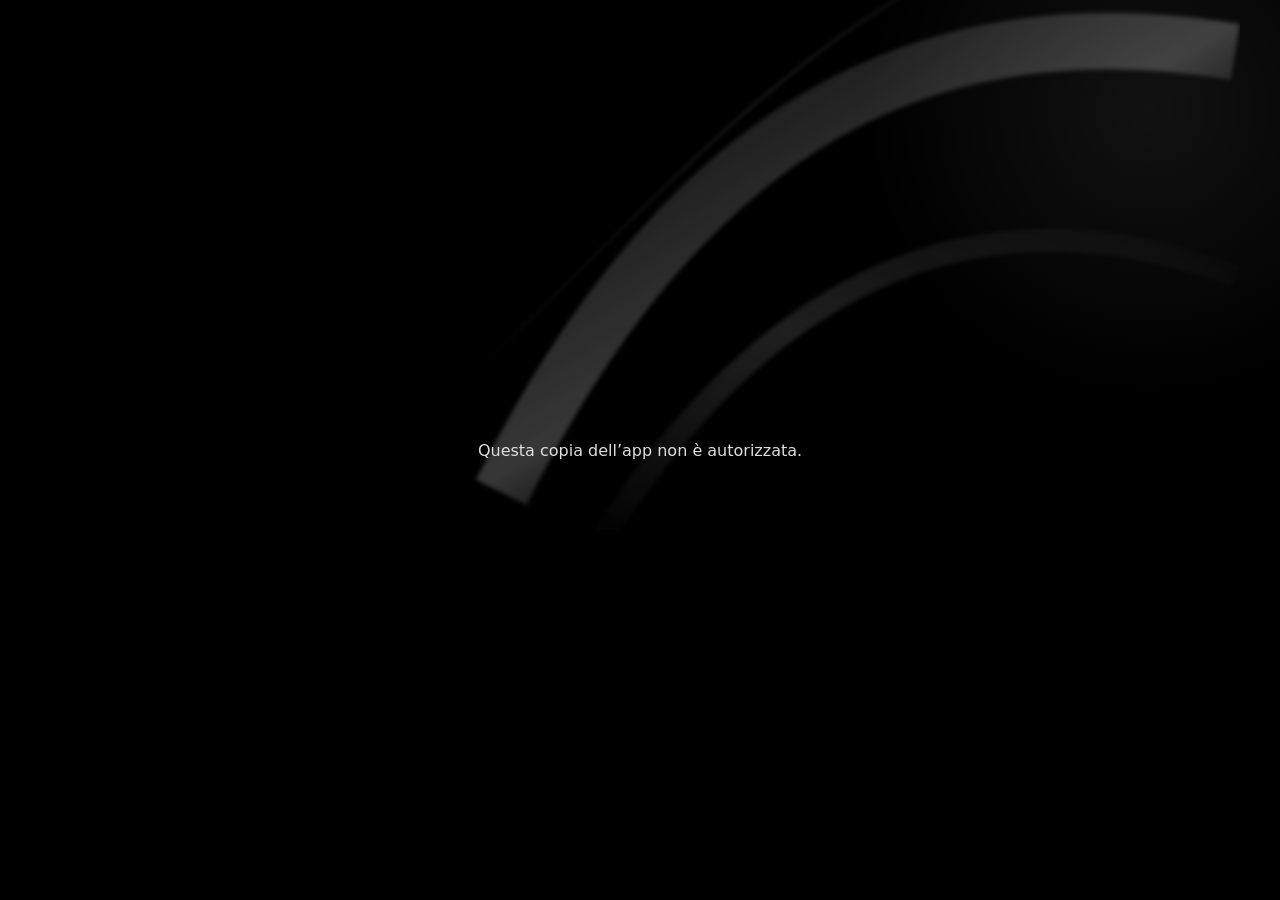
<file: index.html>
<!doctype html>
<html lang="it"><head><meta charset="UTF-8" />
<meta name="viewport" content="width=device-width, initial-scale=1.0, viewport-fit=cover" />
<meta name="theme-color" content="#000000" /><link rel="manifest" href="./manifest.webmanifest?v=gaetano-gabriele-v27" />
<meta name="apple-mobile-web-app-title" content="G. Gabriele" /><link rel="icon" type="image/png" href="./favicon.png" /><link rel="apple-touch-icon" sizes="180x180" href="./icon-180.png" />
<meta name="apple-mobile-web-app-capable" content="yes" /><meta name="apple-mobile-web-app-status-bar-style" content="black" />
<title>Gaetano Gabriele</title>  <script type="module" crossorigin src="/assets/main-uRLobS8E.js"></script>
  <link rel="modulepreload" crossorigin href="/assets/brand-DjK00HDU.js">
  <link rel="modulepreload" crossorigin href="/assets/librerie-B4zQ2TGJ.js">
  <link rel="modulepreload" crossorigin href="/assets/preventivo-Btgt7FPx.js">
  <link rel="modulepreload" crossorigin href="/assets/videoGalleria-C6GKEmdx.js">
  <link rel="stylesheet" crossorigin href="/assets/brand-s4m64xDM.css">
  <link rel="stylesheet" crossorigin href="/assets/preventivo-Ce52_gE0.css">
  <link rel="stylesheet" crossorigin href="/assets/main-6wbNGmea.css">
</head>
<body><div id="root"></div></body></html>
</file>
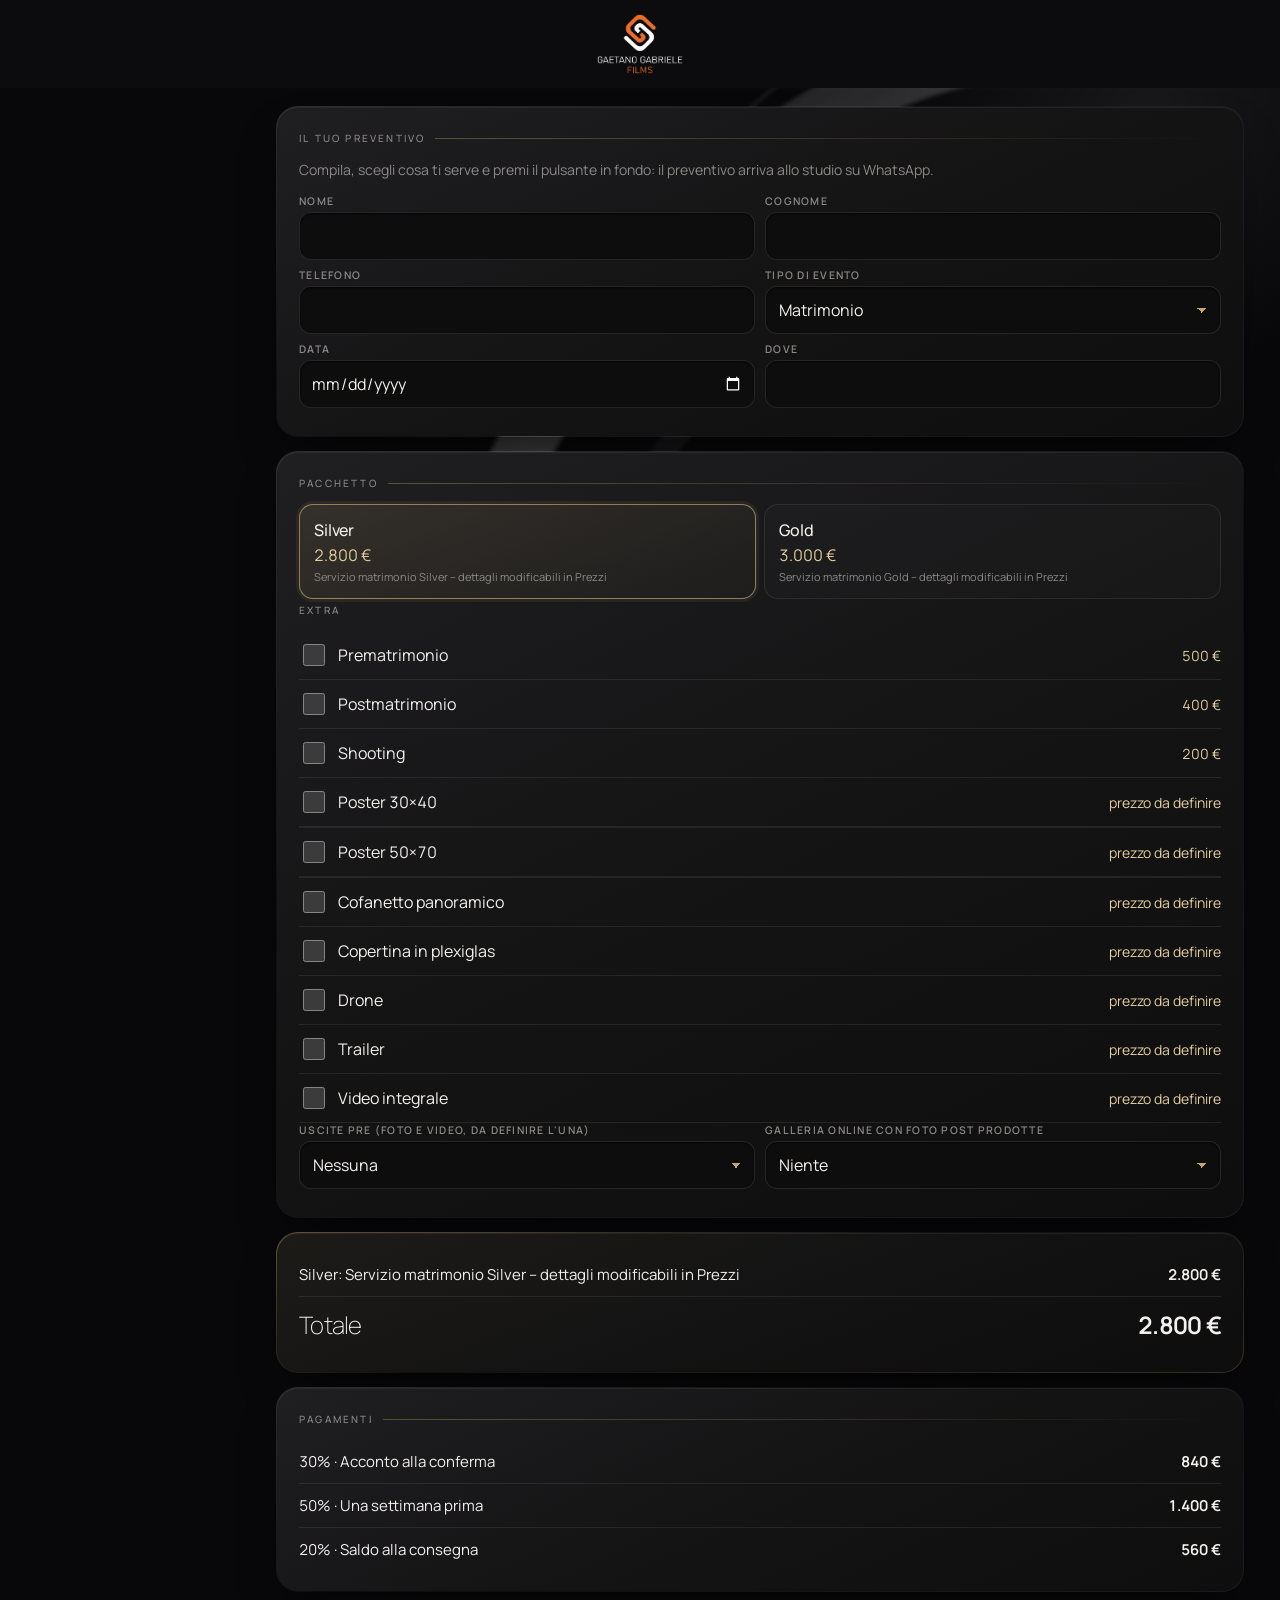
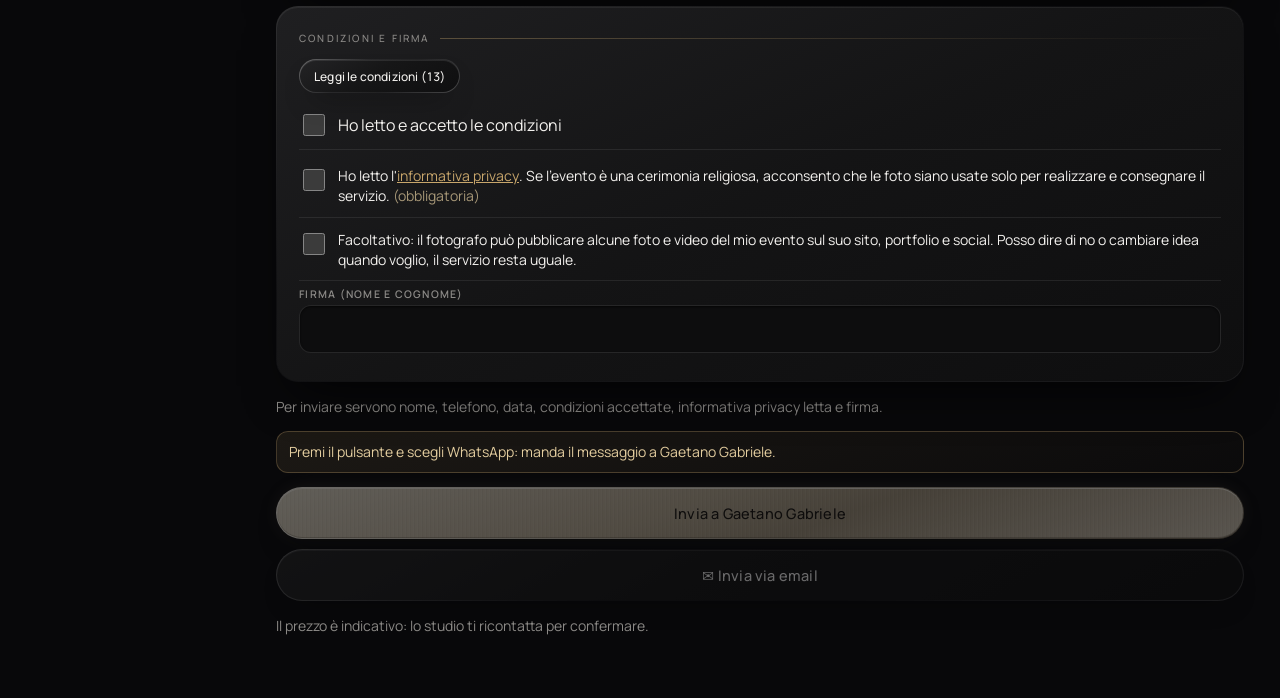
<file: cliente.html>
<!doctype html>
<html lang="it"><head><meta charset="UTF-8" /><script>/* indirizzo-nuovo: i link vecchi github.io dei clienti aprono la stessa pagina sul nuovo indirizzo */if(/\.github\.io$/i.test(location.hostname))location.replace('https://gaetanogabrielefilms.frameforyou.it/'+location.pathname.split('/').slice(2).join('/')+location.search+location.hash);</script>
<meta name="viewport" content="width=device-width, initial-scale=1.0, viewport-fit=cover" />
<meta name="theme-color" content="#000000" /><meta name="robots" content="noindex" />
<meta name="apple-mobile-web-app-title" content="G. Gabriele" /><link rel="icon" type="image/png" href="./favicon.png" /><link rel="apple-touch-icon" sizes="180x180" href="./icon-180.png" />
<title>Preventivo · Gaetano Gabriele</title>  <script type="module" crossorigin src="/assets/cliente-C4s1BpHU.js"></script>
  <link rel="modulepreload" crossorigin href="/assets/brand-DjK00HDU.js">
  <link rel="modulepreload" crossorigin href="/assets/librerie-B4zQ2TGJ.js">
  <link rel="modulepreload" crossorigin href="/assets/preventivo-Btgt7FPx.js">
  <link rel="stylesheet" crossorigin href="/assets/brand-s4m64xDM.css">
  <link rel="stylesheet" crossorigin href="/assets/preventivo-Ce52_gE0.css">
</head>
<body><div id="root"></div></body></html>
</file>
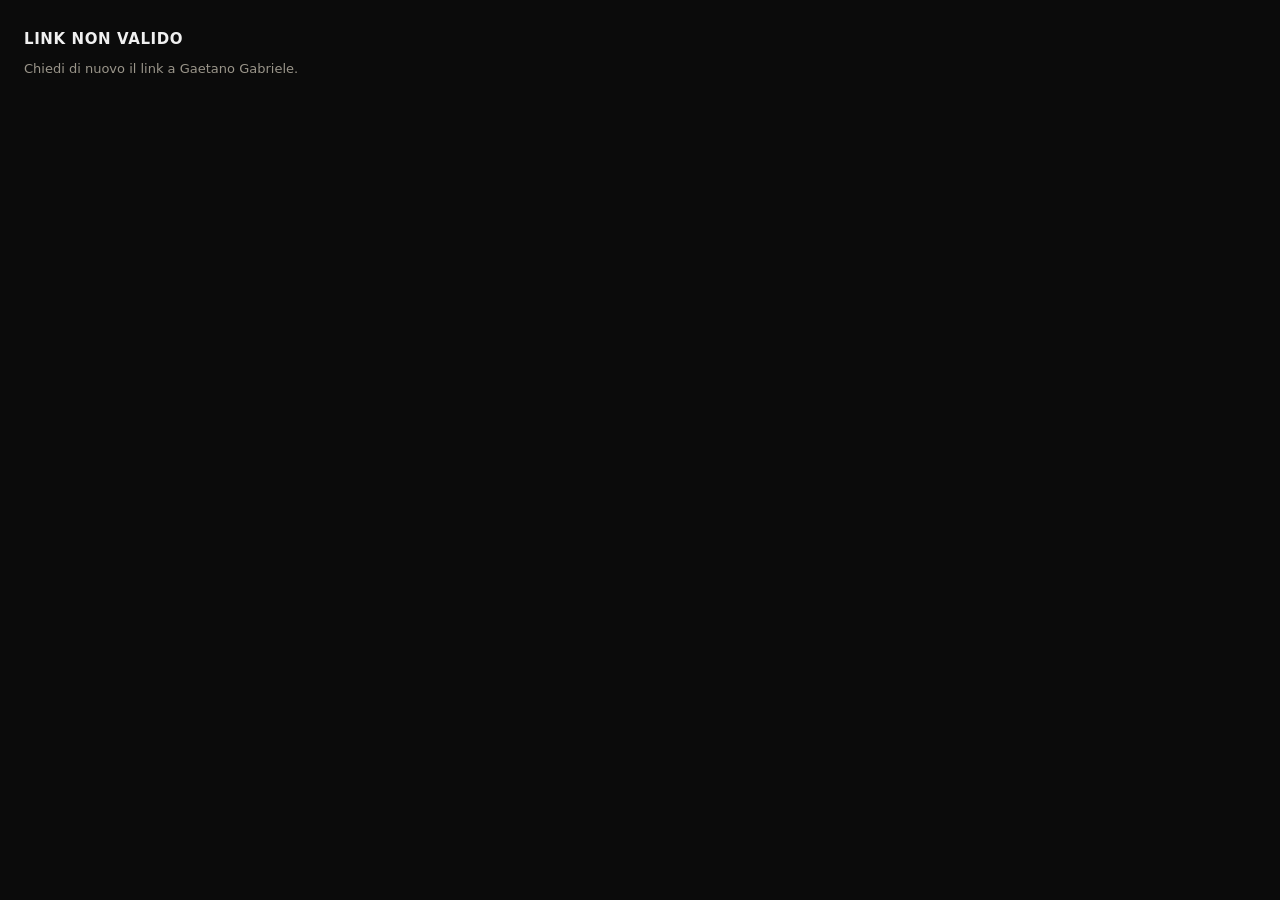
<file: video.html>
<!doctype html>
<html lang="it"><head><meta charset="UTF-8" /><script>/* indirizzo-nuovo: i link vecchi github.io dei clienti aprono la stessa pagina sul nuovo indirizzo */if(/\.github\.io$/i.test(location.hostname))location.replace('https://gaetanogabrielefilms.frameforyou.it/'+location.pathname.split('/').slice(2).join('/')+location.search+location.hash);</script>
<meta name="viewport" content="width=device-width, initial-scale=1.0, viewport-fit=cover" />
<meta name="theme-color" content="#000000" /><meta name="robots" content="noindex" />
<meta name="apple-mobile-web-app-title" content="Video" /><link rel="icon" type="image/png" href="./favicon.png" /><link rel="apple-touch-icon" sizes="180x180" href="./icon-180.png" />
<title>Video · Gaetano Gabriele</title>  <script type="module" crossorigin src="/assets/video-D5Uy8I11.js"></script>
  <link rel="modulepreload" crossorigin href="/assets/brand-DjK00HDU.js">
  <link rel="modulepreload" crossorigin href="/assets/librerie-B4zQ2TGJ.js">
  <link rel="modulepreload" crossorigin href="/assets/videoGalleria-C6GKEmdx.js">
  <link rel="stylesheet" crossorigin href="/assets/brand-s4m64xDM.css">
</head>
<body><div id="root"></div></body></html>
</file>
<file: assets/brand-s4m64xDM.css>
:root{--bg:#0b0b0b;--card:#161616;--line:#2a2a2a;--red:#5a5a5a;--gold:#f0f0f0;--tx:#f2efe6;--mut:#9a958a;font-family:system-ui,-apple-system,Segoe UI,Roboto,sans-serif;color:var(--tx);background:var(--bg)}*{box-sizing:border-box}body{margin:0;background:var(--bg)}.top{background:#000}.app{max-width:720px;margin:0 auto;min-height:100vh;padding-bottom:84px}.top{position:sticky;top:0;z-index:5;background:#000;border-bottom:2px solid var(--gold);padding:12px 16px}.logo{color:var(--gold);font-size:20px;letter-spacing:.5px}.logo span{color:var(--red);font-weight:700}main{padding:12px}.card{background:var(--card);border:1px solid var(--line);border-radius:14px;padding:14px;margin-bottom:12px}h3{color:var(--gold);font-size:15px;margin:6px 0 10px;text-transform:uppercase;letter-spacing:.6px}.row{display:flex;gap:8px;align-items:center;margin-bottom:12px;flex-wrap:wrap}.row input{flex:1;min-width:110px}input,select,textarea{width:100%;background:#0e0e0e;color:var(--tx);border:1px solid var(--line);border-radius:10px;padding:11px;font-size:16px}input:focus,select:focus,textarea:focus{outline:none;border-color:var(--gold)}textarea{min-height:60px;resize:vertical}.campo{display:flex;flex-direction:column;gap:4px;margin-bottom:8px}.campo span{font-size:12px;color:var(--mut)}.grid2{display:grid;grid-template-columns:1fr 1fr;gap:0 10px}.grid3{display:grid;grid-template-columns:1fr 1fr 1fr;gap:0 8px}.coppia-ora{grid-column:1/-1;display:grid;grid-template-columns:1.4fr .8fr;gap:0 10px}.grid2 .campo:last-child:nth-child(odd){grid-column:1/-1}.btn{display:inline-flex;align-items:center;justify-content:center;gap:6px;background:#222;color:var(--tx);border:1px solid #3a3a3a;border-radius:10px;padding:11px 14px;font-size:15px;cursor:pointer;text-decoration:none;font-weight:600}.btn.sm{padding:7px 10px;font-size:13px}.btn.red{background:var(--red);border-color:var(--red);color:#fff}.btn.gold{background:var(--gold);border-color:var(--gold);color:#111}.btn.wa{background:#0f3d24;border-color:#1f7a47}.btn.danger{background:transparent;color:#ff6b6b;border-color:#5a1a1a}.btn.big{width:100%;padding:16px;font-size:18px}.btn:disabled{opacity:.4}.acts{display:flex;gap:8px;flex-wrap:wrap;margin:10px 0}.acts.sticky{position:sticky;bottom:76px;background:var(--bg);padding:8px 0}.ev .evhead{display:flex;justify-content:space-between;gap:10px;cursor:pointer}.ev small{display:block;color:var(--mut);font-size:12px;margin-top:3px;text-transform:capitalize}.right{text-align:right;display:flex;flex-direction:column;align-items:flex-end;gap:4px}.gold{color:var(--gold)}.red{color:#ff4d5e}.badge{font-size:11px;font-weight:700;padding:3px 8px;border-radius:20px;text-transform:uppercase;letter-spacing:.5px}.badge.p{border:1px solid var(--gold);color:var(--gold)}.badge.c{background:var(--red);color:#fff}.esempio{display:flex;justify-content:space-between;align-items:center;background:#1e1e1e;color:var(--gold);border-radius:8px;padding:4px 4px 4px 10px;margin-bottom:8px;font-size:13px}.pacchetti{display:grid;grid-template-columns:1fr 1fr;gap:8px}.pk{border:1px solid var(--line);border-radius:12px;padding:10px;display:flex;flex-direction:column;gap:3px;cursor:pointer}.pk input{display:none}.pk.on{border-color:var(--gold);background:#1c1c1c}.pk small{color:var(--mut);font-size:11px}.check{display:flex;align-items:center;gap:10px;padding:10px 0;border-bottom:1px solid var(--line)}.check input{width:22px;height:22px;accent-color:var(--red)}.poster-qta{border-bottom:1px solid var(--line)}.poster-qta>.check{border-bottom:0}.poster-qta .qta{display:flex;align-items:center;gap:10px;padding:0 0 10px 32px;font-size:14px;color:var(--mut)}.poster-qta .qta select{width:auto;min-width:72px;padding:6px 8px}.check span{flex:1}.check em{color:var(--gold);font-style:normal;font-size:14px}.check.locked{opacity:.75}.riga{display:flex;justify-content:space-between;gap:10px;padding:7px 0;border-bottom:1px dashed var(--line);font-size:14px}.riga small{color:var(--mut)}.riga.tot{font-size:17px;border:none;color:var(--gold)}.riga.ok{color:#7bd88f}.riga.click{cursor:pointer}.x{background:none;border:none;color:#ff6b6b;font-size:14px;margin-left:6px}.hint{color:var(--mut);font-size:13px}.warn{color:#ffb347;font-size:13px}.okmsg{color:#7bd88f;margin:8px 0 0;font-size:14px}.tabs{position:fixed;bottom:0;left:0;right:0;display:flex;background:#000;border-top:2px solid var(--gold);z-index:6;padding-bottom:env(safe-area-inset-bottom)}.tabs button{flex:1;background:none;border:none;color:var(--mut);padding:8px 2px;font-size:11px;display:flex;flex-direction:column;align-items:center;gap:2px}.tabs button span{font-size:20px}.tabs button.on{color:var(--gold)}.tabs button.on span{filter:drop-shadow(0 0 4px var(--red))}.modal{position:fixed;top:0;right:0;bottom:0;left:0;background:#000;z-index:10;display:flex;flex-direction:column}.modalbar{display:flex;gap:8px;align-items:center;padding:10px;border-bottom:1px solid var(--gold)}.modalbar b{flex:1;font-size:13px;overflow:hidden;text-overflow:ellipsis;white-space:nowrap}.modal .hint{text-align:center;margin:6px}.pdfpagine{flex:1;overflow:auto;background:#111;padding:8px 8px 24px}.pdfpagine figure{margin:0 0 14px}.pdfpagine figcaption{color:var(--gold);font-size:12px;margin:0 0 4px}.pdfpagine img{width:100%;height:auto;background:#fff;display:block}.clausole ol{padding-left:18px;font-size:13px;line-height:1.5;color:#ddd}.pkedit{border-bottom:1px solid var(--line);padding-bottom:8px;margin-bottom:10px}@media (max-width:380px){.grid3{grid-template-columns:1fr 1fr}}.toast{position:fixed;left:12px;right:12px;bottom:84px;z-index:20;padding:14px;border-radius:12px;font-weight:600;max-width:696px;margin:0 auto}.toast.ok{background:#1f5d36;color:#fff}.toast.err{background:var(--red);color:#fff}.confirm{border:1px solid var(--gold);border-radius:12px;padding:12px;margin-top:10px;background:#1c1c1c}details summary{list-style:none;margin-bottom:8px}details summary::-webkit-details-marker{display:none}.logoimg{display:block;height:44px;width:auto;margin:-4px 0}.cnt{display:inline-block;min-width:22px;padding:1px 7px;border-radius:12px;background:var(--red);color:#fff;font-size:12px;text-align:center;margin-left:6px;vertical-align:middle}.cnt.ok{background:#1f7a47}.prom{display:flex;justify-content:space-between;align-items:center;gap:10px;padding:10px 0;border-bottom:1px solid var(--line)}.prom small{display:block;color:var(--mut);font-size:12px;margin-top:3px;text-transform:capitalize}.prom .right{gap:6px}.click{cursor:pointer}.badge.ok{background:#1f7a47;color:#fff}.tabs button span{position:relative}.tabbadge{position:absolute;top:-4px;right:-12px;background:var(--red);color:#fff;font-style:normal;font-size:10px;font-weight:700;border-radius:10px;padding:0 5px;line-height:16px}.calhead{display:flex;justify-content:space-between;align-items:center;gap:8px;margin-bottom:10px}.calhead b{font-size:17px;color:var(--gold)}.calhead h3{margin:0}.cal{display:grid;grid-template-columns:repeat(7,1fr);gap:4px}.dow{text-align:center;color:var(--mut);font-size:12px;padding:4px 0}.day{aspect-ratio:1;background:#0e0e0e;border:1px solid var(--line);border-radius:8px;color:var(--tx);font-size:14px;display:flex;flex-direction:column;align-items:center;justify-content:center;padding:0;cursor:pointer}.day i{font-style:normal;font-size:11px;color:var(--gold);line-height:1}.day.has{border-color:var(--gold);background:#1c1c1c}.day.clash{border-color:#ff6b6b;background:#3a1010}.day.clash i{color:#ff6b6b;font-weight:700}.day.today{outline:2px solid var(--red)}.day.sel{background:var(--gold);color:#111}.day.sel i{color:#111}.warnbox{border-color:#ff6b6b;background:#2a0f0f}.warnbox b{color:#ffb3b3}.chart{display:flex;align-items:flex-end;gap:4px;height:150px;padding:8px 0;border-bottom:1px solid var(--line)}.bar{flex:1;display:flex;flex-direction:column;align-items:center;justify-content:flex-end;height:100%}.bar span{display:block;width:100%;background:linear-gradient(var(--gold),#6e6e6e);border-radius:4px 4px 0 0;min-height:1px}.bar small{font-size:10px;color:var(--mut);margin-top:3px}.bar em{font-style:normal;font-size:9px;color:var(--tx);margin-bottom:2px}.check.cons input[type=date]{width:auto;padding:6px 8px;font-size:14px}.ok-msg{color:#7bd88f;font-weight:600;margin:8px 0 0}.tabs button{font-size:10px}.blocco{min-height:100vh;display:flex;flex-direction:column;align-items:center;justify-content:center;gap:14px;padding:24px;text-align:center;background:#000}.blocco .logoimg{height:70px;margin-bottom:10px}.blocco h2{color:var(--gold);margin:0}.blocco p{margin:0}.blocco a.btn{text-decoration:none;display:inline-block}.licavviso{background:#1e1e1e;color:var(--gold);padding:10px 16px;font-size:14px;border-bottom:1px solid var(--line)}.licavviso a{color:var(--tx);font-weight:600}.licprova{display:flex;flex-wrap:wrap;align-items:center;gap:6px;justify-content:center;text-align:center;font-size:15px}.licprova .conto{font-variant-numeric:tabular-nums;color:var(--tx);font-size:17px}.licprova a{margin-left:6px}.day u{text-decoration:none;font-size:10px;color:silver;line-height:1}.day.gimp:not(.has){border-color:#6a6a6a}.occ{display:flex;gap:8px;margin:2px 0 12px}.occ button{flex:1;min-height:46px;border-radius:12px;border:1px solid var(--line);background:#141414;color:var(--tx);font-size:14px;padding:8px 4px}.occ button:disabled{opacity:.35}.occ button.on{background:var(--gold);color:#111;border-color:var(--gold);font-weight:650}.gimpegno{text-decoration:none;color:var(--tx);border-left:3px solid #9a9a9a;padding-left:8px}.gimpegno small{color:var(--mut)}.gcal .gcal-ok{margin-left:6px;font-size:11px;vertical-align:middle}.gcal select{width:100%}.gcal-ev{margin:-4px 4px 10px}.gimport ol{margin:8px 0 6px;padding-left:20px;line-height:1.5}.gimport ol li{margin:3px 0}.gimport details{margin:10px 0}.gimport summary{cursor:pointer;padding:4px 0}.gimport .btn.danger{margin-top:4px}.listino-tipi{display:flex;flex-wrap:wrap;gap:6px;margin:8px 0 10px}.listino-titolo{margin:6px 0}.pk-extra{margin-top:6px}.pk-flag{display:flex;flex-wrap:wrap;gap:14px;margin:4px 0}.promo-edit{border:1px dashed rgba(200,160,80,.5);border-radius:10px;padding:8px 10px;margin-top:6px}.promo-edit.on{border-style:solid;background:#c8a05014}.promo-stato{font-size:.8em;padding:1px 8px;border-radius:9px;background:#7f7f7f33;margin-left:6px}.promo-stato.on{background:#2e7d32;color:#fff}.grid3{display:grid;grid-template-columns:repeat(auto-fit,minmax(140px,1fr));gap:8px}.prezzo-vecchio{opacity:.6;font-weight:400;margin-right:4px}.promo-tag,.promo-firmato{display:block;font-style:normal;font-size:.75em;font-weight:600;color:#c0392b}.promo-firmato{color:inherit;opacity:.7;font-weight:400}.firmapad{position:fixed;top:0;right:0;bottom:0;left:0;z-index:30;background:#000;display:flex;flex-direction:column;gap:8px;padding:max(10px,env(safe-area-inset-top)) max(10px,env(safe-area-inset-right)) max(10px,env(safe-area-inset-bottom)) max(10px,env(safe-area-inset-left));overscroll-behavior:none;touch-action:none;user-select:none;-webkit-user-select:none}.firmabar{display:flex;align-items:center;gap:10px;border-bottom:1px solid var(--gold);padding-bottom:8px}.firmabar div{flex:1;display:flex;flex-direction:column}.firmabar b{color:var(--gold);text-transform:uppercase;letter-spacing:.6px;font-size:14px}.firmabar small{font-size:17px;font-weight:700}.firmaarea{flex:1;position:relative;background:#fff;border-radius:12px;min-height:140px;overflow:hidden}.firmaarea canvas{position:absolute;top:0;right:0;bottom:0;left:0;width:100%;height:100%;display:block;touch-action:none;cursor:crosshair;z-index:2}.firmalinea{position:absolute;left:6%;right:6%;bottom:24%;border-bottom:1.5px dashed #b9b2a0;z-index:1}.firmalinea span{position:absolute;left:0;bottom:4px;color:#b9b2a0;font-size:18px}.firmaph{position:absolute;top:0;right:0;bottom:0;left:0;margin:0;display:flex;align-items:center;justify-content:center;color:#c9c2b0;font-size:22px;z-index:1;pointer-events:none}.firmalegale{margin:0;font-size:13px;color:var(--tx);text-align:center}.firmaacts{display:flex;gap:10px}.firmaacts .btn{flex:1;padding:14px}@media (orientation:landscape) and (max-height:520px){.firmapad{gap:5px}.firmabar{padding-bottom:4px}.firmabar small{font-size:15px}.firmaacts .btn{padding:9px}.firmalegale{font-size:12px}}.firmaimg{background:#fff;border-radius:10px;padding:8px;display:flex;justify-content:center;margin-bottom:8px}.firmaimg img{max-width:100%;max-height:110px}.badge.firm{background:#1f7a47;color:#fff}.pk-album{border:1px solid var(--line);border-radius:12px;padding:10px 12px;margin:10px 0;background:#ffffff08}.pk-album.on{border-color:var(--gold);background:#c9a22714}.sw-riga{display:flex;align-items:center;justify-content:space-between;gap:12px;cursor:pointer;min-height:44px}.sw-riga span{display:flex;flex-direction:column;gap:2px}.sw-riga b{font-size:16px}.sw-riga small{color:var(--mut);font-size:13px}.sw-riga input{-moz-appearance:none;appearance:none;-webkit-appearance:none;flex:none;width:52px;height:30px;border-radius:15px;background:#3a3a3a;border:1px solid #666;position:relative;margin:0;cursor:pointer;transition:background .15s}.sw-riga input:after{content:"";position:absolute;top:3px;left:3px;width:24px;height:24px;border-radius:50%;background:#fff;transition:left .15s}.sw-riga input:checked{background:var(--gold)}.sw-riga input:checked:after{left:25px}.pk-album .grid2{margin-top:8px}select{-webkit-appearance:none;-moz-appearance:none;appearance:none;background-image:url("data:image/svg+xml,%3Csvg xmlns='http://www.w3.org/2000/svg' width='12' height='8'%3E%3Cpath d='M1 1l5 5 5-5' fill='none' stroke='%239a958a' stroke-width='2'/%3E%3C/svg%3E");background-repeat:no-repeat;background-position:right 12px center;padding-right:34px}.prezzi-pag{display:flex;flex-direction:column;gap:12px}.prezzi-pk{display:flex;flex-direction:column;gap:12px;min-width:0}.extra-card{min-width:0}.tipi-chips{display:flex;gap:8px;overflow-x:auto;-webkit-overflow-scrolling:touch;scrollbar-width:none;margin:0 -16px;padding:2px 16px 6px;scroll-snap-type:x proximity}.tipi-chips::-webkit-scrollbar{display:none}.chip{flex:none;min-height:44px;padding:0 16px;border-radius:22px;border:1px solid var(--line);background:var(--card);color:var(--tx);font-size:15px;white-space:nowrap;cursor:pointer;scroll-snap-align:start}.chip.on{background:var(--gold);border-color:var(--gold);color:#000;font-weight:700}.chips{display:flex;flex-wrap:wrap;gap:8px;margin-top:8px}.pk-titolo{margin:4px 0 0;font-size:14px;letter-spacing:.5px;text-transform:uppercase;color:var(--mut)}.pk-lista{display:flex;flex-direction:column;gap:10px}.pk-card{background:var(--card);border:1px solid var(--line);border-radius:14px;overflow:hidden}.pk-card.aperta,.pk-card.scelta{border-color:var(--gold)}.pk-card.scelta{box-shadow:0 0 0 2px var(--gold)}.pk-testa{all:unset;box-sizing:border-box;width:100%;display:flex;align-items:center;gap:12px;padding:14px;min-height:64px;cursor:pointer}.pk-nome{flex:1;min-width:0;display:flex;flex-direction:column;gap:3px}.pk-nome b{font-size:17px}.pk-nome small{color:var(--mut);font-size:13px;white-space:nowrap;overflow:hidden;text-overflow:ellipsis}.pk-prezzo{display:flex;flex-direction:column;align-items:flex-end;gap:2px;flex:none}.pk-prezzo b{font-size:17px;color:var(--gold)}.pk-prezzo s{color:var(--mut);font-size:13px}.pk-prezzo b.promo{color:#7bd88f}.pk-prezzo small{font-size:12px;color:var(--mut)}.chev{flex:none;color:var(--mut);font-size:16px;width:16px;text-align:center}.pk-corpo{padding:12px 14px 14px;display:flex;flex-direction:column;gap:10px;border-top:1px solid var(--line)}.pk-piano{display:flex;flex-direction:column;gap:8px}.pk-rate-riga{display:flex;flex-direction:column;gap:4px;padding-bottom:8px;border-bottom:1px dashed var(--line)}.pk-servizi b{font-size:14px}.pk-fondo{display:flex;justify-content:flex-end}.promo-edit{border:1px solid var(--line);border-radius:12px;padding:0 12px}.promo-edit.on{border-color:#7bd88f}.promo-testa{all:unset;box-sizing:border-box;width:100%;display:flex;align-items:center;gap:10px;min-height:48px;cursor:pointer}.promo-testa b{flex:1}.promo-stato.no{color:var(--mut);font-size:13px}.promo-edit .grid3{padding-bottom:10px}.nuovo-pk{min-height:50px;border-style:dashed;width:100%}.extra-card h4{margin:14px 0 4px;font-size:13px;color:var(--mut);text-transform:uppercase;letter-spacing:.5px}.extra-riga{display:flex;align-items:flex-start;justify-content:space-between;gap:8px 12px;min-height:52px;border-bottom:1px solid var(--line);flex-wrap:wrap}.compreso{display:flex;align-items:flex-start;gap:6px;font-size:13px;color:var(--mut);line-height:1.25;flex:1 1 100%;max-width:100%;justify-content:flex-end}.compreso span{white-space:normal}.compreso.on{color:#e7c27a}.compreso input{width:16px;height:16px;margin-top:1px;accent-color:#e7c27a;flex:none}.compreso-box{flex:0 1 auto;max-width:100%;align-self:center}.compreso-box.aperta{flex:1 1 100%;align-self:stretch}.compreso-testa{display:inline-flex;align-items:center;gap:8px;max-width:100%;min-height:36px;padding:0 10px;border-radius:10px;border:1px solid var(--line);background:transparent;color:var(--mut);font-size:13px;text-align:left}.compreso-box.aperta .compreso-testa{display:flex;width:100%}.compreso-box.on .compreso-testa{border-color:#e7c27a;color:#e7c27a}.compreso-testa .segno{width:16px;height:16px;border:1.5px solid currentColor;border-radius:4px;display:inline-flex;align-items:center;justify-content:center;font-size:11px;line-height:1;flex:none}.compreso-box.on .segno{background:#e7c27a;color:#111;border-color:#e7c27a}.compreso-testa span{white-space:normal;line-height:1.2}.compreso-testa i{margin-left:auto;font-style:normal;flex:none}.compreso-lista{display:flex;flex-direction:column;gap:2px;width:100%;margin-top:6px;padding:4px 8px;border:1px solid var(--line);border-radius:10px}.compreso-voce{display:flex;align-items:flex-start;gap:8px;min-height:40px;padding:8px 2px;font-size:14px}.compreso-voce input{width:18px;height:18px;margin-top:1px;accent-color:#e7c27a;flex:none}.compreso-voce span{white-space:normal;line-height:1.25}.compreso-voce.on{color:#e7c27a}.pk-corpo .compreso{grid-column:1/-1;justify-content:flex-start}.extra-gruppo .extra-riga:last-child{border-bottom:0}.extra-riga>span:first-child{flex:1;font-size:15px}.extra-val{display:flex;align-items:center;gap:6px;flex:1 1 180px;flex-wrap:wrap;justify-content:flex-end;max-width:100%}.extra-val i{font-style:normal;color:var(--mut)}.extra-val input{width:96px;text-align:right;padding:10px}.extra-custom{display:flex;align-items:center;gap:8px;min-height:48px;border-top:1px dashed var(--line);padding:6px 0;flex-wrap:wrap}.extra-custom>input{flex:1;min-width:0}.extra-custom>textarea{flex:1 1 100%;min-height:72px;background:#111;color:var(--tx);border:1px solid #3a3a3a;border-radius:8px;padding:8px}.extra-nuovo{display:flex;flex-wrap:wrap;gap:8px;align-items:center;margin-top:12px}.extra-nuovo>input,.extra-nuovo>select{flex:1 1 140px;min-width:0}@media (max-width:560px){.extra-card h4{margin:8px 0 0}.extra-riga{display:grid;grid-template-columns:minmax(0,1fr) auto;gap:4px 8px;min-height:0;padding:6px 0;align-items:center}.extra-val{flex:none;justify-content:flex-end}.extra-val input{width:74px;padding:7px 8px}.compreso-box{grid-column:1 / -1;align-self:start;justify-self:start}.compreso-box.aperta{justify-self:stretch}.compreso-testa{min-height:32px;padding:0 8px;width:auto}.compreso-box.aperta .compreso-testa{width:100%}.compreso-voce{min-height:0;padding:4px 2px}.extra-custom{display:grid;grid-template-columns:minmax(0,1fr) auto;gap:6px;min-height:0;padding:6px 0;align-items:center}.extra-custom>input{grid-column:1 / -1}.extra-custom>.btn{justify-self:end}.extra-custom .compreso-box{grid-column:1 / -1}.extra-nuovo{gap:6px;margin-top:8px}}.info-btn{all:unset;cursor:pointer;color:var(--mut);padding:0 6px;font-size:16px}.info-txt{margin:4px 0}.sez-titolo{margin:18px 2px 6px;font-size:15px}.btn.ghost{background:transparent;border:1px solid var(--line);color:var(--mut);align-self:center}.sw-riga input:checked{background:#2e9d5b;border-color:#2e9d5b}.extra-val input::-webkit-outer-spin-button,.extra-val input::-webkit-inner-spin-button,.pk-corpo input::-webkit-outer-spin-button,.pk-corpo input::-webkit-inner-spin-button{-webkit-appearance:none;margin:0}.extra-val input,.pk-corpo input[type=number]{-moz-appearance:textfield;-webkit-appearance:textfield;appearance:textfield}.v-impagina>.imp-pagina{grid-column:1/-1}.imp-pagina label.hint input,.imp-pagina label.hint select,.imp-pagina .imp-cerca{display:block;width:100%;margin:6px 0;background:#111;color:var(--tx);border:1px solid #3a3a3a;border-radius:8px;padding:8px;box-sizing:border-box}.imp-editor{display:flex;gap:16px;align-items:flex-start}.imp-lavoro{flex:1;min-width:0;display:flex;justify-content:center;align-items:flex-start}.imp-pannello{width:340px;flex:0 0 340px;position:sticky;top:8px;max-height:calc(100dvh - 24px);overflow:auto}.imp-editor .imp-stage{overflow:hidden;background:transparent;border:0}@media (max-width:860px){.imp-editor{flex-direction:column}.imp-pannello{width:auto;flex:1 1 auto;position:static;max-height:none}}.imp-tools{display:flex;flex-wrap:wrap;gap:8px;margin:10px 0}.imp-sfoglia{position:relative}.imp-stage{width:100%;overflow:auto;border-radius:12px;background:#1a1a1a;border:1px solid #3a3a3a;touch-action:none}.imp-safe{position:absolute;border:3px dashed #c6a15b;pointer-events:none;z-index:40;box-sizing:border-box}.imp-num{position:absolute;left:0;right:0;bottom:2%;text-align:center;z-index:41;pointer-events:none;color:#111}.imp-colore{display:flex;align-items:center;gap:6px}.imp-tono{width:28px;height:28px;border-radius:50%;border:1px solid #666;padding:0}.imp-freccia{position:absolute;top:50%;transform:translateY(-50%);z-index:6;width:44px;height:72px;border:0;border-radius:12px;background:#0000008c;color:#fff;font-size:32px;line-height:1;cursor:pointer}.imp-freccia.sx{left:8px}.imp-freccia.dx{right:8px}.imp-freccia:disabled{opacity:.28}.imp-dissolvi{animation:impFade .55s ease}@keyframes impFade{0%{opacity:0}to{opacity:1}}.imp-tela{transform-origin:top left;position:relative}.imp-sfondo{position:absolute;top:0;right:0;bottom:0;left:0;width:100%;height:100%;object-fit:cover;pointer-events:none;z-index:0}.imp-el{position:absolute;box-sizing:border-box;overflow:hidden;cursor:grab;background:#f3f3f3}.imp-el.on{outline:4px solid #c6a15b;outline-offset:-4px}.imp-el img{position:absolute;pointer-events:none;max-width:none}.imp-vuota,.imp-testo{display:flex;align-items:center;justify-content:center;width:100%;height:100%;color:#666}.imp-testo{white-space:nowrap}.imp-resize{position:absolute;right:0;bottom:0;width:28px;height:28px;background:#c6a15b;cursor:nwse-resize;z-index:5}.imp-scheda{margin-top:10px}.imp-griglia{display:grid;grid-template-columns:repeat(auto-fill,minmax(150px,1fr));gap:10px}.imp-card{padding:8px;text-align:left}.imp-card.sel{outline:2px solid var(--gold)}.imp-mini-btn{background:transparent;color:inherit;border:0;width:100%;cursor:pointer;text-align:left}.imp-mini-box{height:120px;display:flex;align-items:center;justify-content:center;background:#111;border-radius:8px;overflow:hidden}.imp-mini{position:relative;max-height:110px;max-width:100%}.imp-mini i,.imp-mini em{position:absolute;overflow:hidden}.imp-mini i img{width:100%;height:100%;object-fit:cover;display:block}.imp-mini em{font-size:7px;line-height:1}.imp-voce{display:flex;flex-direction:column;align-items:flex-start;width:100%;margin-top:8px;cursor:pointer;color:inherit}.imp-voce small,.imp-card small{color:var(--mut);display:block}.st{position:fixed;top:0;right:0;bottom:0;left:0;z-index:900;display:grid;background:#2a2a2a;color:#eee;font-size:13px;grid-template-columns:210px minmax(0,1fr) 172px;grid-template-rows:auto auto minmax(0,1fr) auto;grid-template-areas:"top top top" "ctx ctx ctx" "sx tela dx" "giu giu giu";padding:env(safe-area-inset-top) env(safe-area-inset-right) 0 env(safe-area-inset-left);user-select:none;-webkit-user-select:none}.st button{font:inherit}.st-b{background:#474747;color:#f0f0f0;border:1px solid #5c5c5c;border-radius:6px;padding:6px 10px;min-height:32px;cursor:pointer;white-space:nowrap;line-height:1.1}.st-b:hover:not(:disabled){background:#555}.st-b:disabled{opacity:.4;cursor:default}.st-b.on{background:#d9d9d9;color:#111;border-color:#d9d9d9}.st-b.gold{background:#e8e8e8;color:#111;border-color:#e8e8e8;font-weight:600}.st-b.danger,.st-tendina .danger{color:#ff8a80}.st-top{grid-area:top;display:flex;align-items:center;gap:8px;padding:8px 10px;background:#1d1d1d;border-bottom:1px solid #111;flex-wrap:wrap}.st-titolo{display:flex;flex-direction:column;min-width:0;max-width:340px;margin:0 6px}.st-titolo b{white-space:nowrap;overflow:hidden;text-overflow:ellipsis}.st-titolo small{color:#a8a8a8;font-size:11px;white-space:nowrap;overflow:hidden;text-overflow:ellipsis}.st-gruppo{display:flex;gap:2px}.st-gruppo .st-b{border-radius:0}.st-gruppo .st-b:first-child{border-radius:6px 0 0 6px}.st-gruppo .st-b:last-child{border-radius:0 6px 6px 0}.st-zoom{min-width:56px}.st-spazio{flex:1}.st-occ{color:#ddd;font-size:12px;max-width:260px;overflow:hidden;text-overflow:ellipsis;white-space:nowrap}.st-menu{position:relative}.st-tendina{position:absolute;top:calc(100% + 4px);left:0;min-width:250px;background:#303030;border:1px solid #555;border-radius:8px;box-shadow:0 12px 30px #00000080;padding:6px;z-index:20;display:flex;flex-direction:column;gap:2px}.st-menu.dx .st-tendina{left:auto;right:0}.st-tendina button,.st-tendina a{background:transparent;border:0;color:#eee;text-align:left;padding:9px 10px;border-radius:6px;cursor:pointer;font-size:13px;word-break:break-all}.st-tendina button:hover:not(:disabled){background:#454545}.st-tendina button:disabled{opacity:.4}.st-tendina label{display:flex;flex-direction:column;gap:4px;padding:6px 10px;color:#bbb;font-size:12px}.st-tendina input{background:#1b1b1b;color:#eee;border:1px solid #555;border-radius:6px;padding:7px}.st-ctx{grid-area:ctx;display:flex;align-items:center;gap:6px;padding:6px 10px;background:#353535;border-bottom:1px solid #1e1e1e;overflow-x:auto;scrollbar-width:thin;min-height:46px}.st-ctx>*{flex:none}.st-tit{color:#fff;margin-right:4px}.st-mut{color:#a5a5a5;font-size:12px}.st-sep{width:1px;height:24px;background:#555;margin:0 4px}.st-seg{display:inline-flex;background:#232323;border:1px solid #4e4e4e;border-radius:7px;padding:2px;gap:2px}.st-seg button{background:transparent;border:0;color:#cfcfcf;padding:5px 9px;border-radius:5px;cursor:pointer;white-space:nowrap;min-height:28px}.st-seg button.on{background:#d9d9d9;color:#111}.st-largo{display:flex;width:100%}.st-largo button{flex:1;padding:5px 2px}.st-colore{display:inline-flex;width:30px;height:30px;border-radius:50%;overflow:hidden;border:1px solid #777;cursor:pointer}.st-colore input{width:44px;height:44px;margin:-7px;border:0;padding:0;background:none;cursor:pointer}.st-range{display:inline-flex;align-items:center;gap:6px;color:#ccc;font-size:12px}.st-range input{width:110px}.st-testo{background:#1b1b1b;color:#eee;border:1px solid #555;border-radius:6px;padding:6px 8px;width:200px}.st-sel{background:#1b1b1b;color:#eee;border:1px solid #555;border-radius:6px;padding:6px;max-width:100%}.st-pan{background:#383838;display:flex;flex-direction:column;min-height:0;overflow:hidden}.st-riga{display:flex;align-items:center;gap:8px;padding:7px 8px;flex-wrap:wrap}.st-riga>b{font-size:12px;text-transform:uppercase;letter-spacing:.06em;color:#ddd}.st-modelli{grid-area:sx;border-right:1px solid #1e1e1e;gap:6px;padding-bottom:6px}.st-modelli>.st-seg,.st-modelli>.st-chips,.st-modelli>.st-sel{margin:0 8px}.st-chips{display:flex;flex-wrap:wrap;gap:3px;align-items:center}.st-chips button{background:#2a2a2a;border:1px solid #4e4e4e;color:#ddd;border-radius:5px;min-width:28px;height:26px;padding:0 6px;cursor:pointer}.st-chips button.on{background:#d9d9d9;color:#111}.st-griglia{overflow-y:auto;display:grid;grid-template-columns:repeat(auto-fill,minmax(84px,1fr));gap:8px;padding:4px 8px 10px;align-content:start;flex:1;min-height:0}.st-lay{background:#2d2d2d;border:1px solid #474747;border-radius:6px;padding:6px 4px 4px;display:flex;flex-direction:column;align-items:center;gap:4px;cursor:pointer;color:#bbb}.st-lay:hover{border-color:#bbb}.st-lay small{font-size:10px;line-height:1.1;max-width:100%;overflow:hidden;text-overflow:ellipsis;white-space:nowrap}.st-fogli{grid-area:dx;border-left:1px solid #1e1e1e}.st-icone{display:flex;gap:3px;padding:0 8px 6px}.st-icone .st-b{padding:4px 0;flex:1;min-height:28px}.st-lista{overflow-y:auto;flex:1;min-height:0;padding:2px 8px 10px;display:flex;flex-direction:column;gap:8px}.st-foglio{background:transparent;border:2px solid transparent;border-radius:6px;padding:4px;display:flex;flex-direction:column;align-items:center;gap:3px;cursor:pointer;color:#ccc}.st-foglio.on{border-color:#3d8bfd;background:#2f3b4d}.st-foglio small{font-size:10.5px}.st-centro{grid-area:tela;position:relative;display:flex;flex-direction:column;min-width:0;min-height:0;background:#4b4b4b}.st-lavoro{flex:1;min-height:0;overflow:auto;display:grid;place-items:center;padding:12px;touch-action:pan-x pan-y}.st-stage{position:relative;overflow:hidden;box-shadow:0 6px 24px #00000073;flex:none;touch-action:none}.st-stage .imp-tela{position:absolute;left:0;top:0}.st-sotto{display:flex;align-items:center;justify-content:center;gap:10px;padding:5px;background:#3c3c3c;border-top:1px solid #2a2a2a;font-size:12px;color:#ccc}.st-sotto .st-b{min-height:28px;padding:2px 14px;font-size:18px}.st-toast{position:absolute;left:50%;bottom:48px;transform:translate(-50%);background:#141414f0;color:#eee;padding:9px 14px;border-radius:8px;max-width:min(560px,90%);font-size:13px;z-index:30;margin:0;box-shadow:0 6px 20px #00000080;pointer-events:none}.st-toast.err{color:#ffb4a8;border:1px solid #8a2b22}.st-fondo{position:absolute;overflow:hidden;z-index:0}.st-fondo img{position:absolute;top:0;right:0;bottom:0;left:0;width:100%;height:100%;object-fit:cover;pointer-events:none}.st-deco{background:transparent}.st-vuota{position:absolute;top:0;right:0;bottom:0;left:0;display:flex;align-items:center;justify-content:center;color:#8a8a8a;font-weight:300}.st-resize{position:absolute;right:0;bottom:0;background:#3d8bfd;cursor:nwse-resize;z-index:5}.st .imp-el.on{outline:none}.st .imp-el.on:after{content:"";position:absolute;top:0;right:0;bottom:0;left:0;border:calc(2.5px / var(--k,1)) solid #3d8bfd;pointer-events:none}.st-modelli.largo .st-griglia{grid-template-columns:1fr}.st-num{position:absolute;text-align:center;z-index:301;pointer-events:none;font-family:Georgia,serif}.st-abb{position:absolute;background:#dc282838;pointer-events:none;z-index:400}.st-taglio{position:absolute;border:1px dashed rgba(220,30,30,.9);pointer-events:none;z-index:401;box-sizing:border-box}.st-sicuro{position:absolute;border:1px dashed rgba(40,140,255,.75);pointer-events:none;z-index:401;box-sizing:border-box}.st-piega{position:absolute;background:#0000008c;pointer-events:none;z-index:402;box-shadow:0 0 0 1px #ffffff59}.st-dorso{position:absolute;background:repeating-linear-gradient(90deg,#ffaa0024 0,#ffaa0024 6px,#ffaa000f 6px,#ffaa000f 12px);pointer-events:none;z-index:399}.st-etich{position:absolute;text-align:center;color:#c82828d9;font-weight:600;pointer-events:none;z-index:403;font-family:system-ui,sans-serif;letter-spacing:.08em;text-transform:uppercase}.st-mini-bg{position:absolute;top:0;right:0;bottom:0;left:0;width:100%;height:100%;object-fit:cover}.st-mini-fondo{position:absolute;overflow:hidden}.st-mini-fondo img{position:absolute;top:0;right:0;bottom:0;left:0;width:100%;height:100%;object-fit:cover}.imp-mini u{position:absolute;top:0;bottom:0;width:1px;background:#00000059;text-decoration:none}.st-tabs{display:none}.st-foto{grid-area:giu;border-top:1px solid #1e1e1e;background:#333}.st-foto .st-riga{padding:6px 10px;border-bottom:1px solid #2a2a2a}.st-guida{margin:4px 10px 0}.st-strip{display:flex;gap:10px;overflow-x:auto;padding:8px 10px 12px;min-height:100px;align-items:center;scrollbar-width:thin;touch-action:pan-x}.st-th{position:relative;flex:none;height:84px;min-width:56px;padding:0;border:2px solid transparent;border-radius:4px;background:#222;cursor:grab;touch-action:pan-x;-webkit-touch-callout:none}.st-th img{height:80px;width:auto;max-width:130px;display:block;border-radius:2px;pointer-events:none}.st-th>span{display:block;width:60px;height:80px;background:#444}.st-th.sel{border-color:#3d8bfd}.st-th.usata img{opacity:.72}.st-th em{position:absolute;right:-5px;bottom:-5px;background:#2fb344;color:#fff;font-style:normal;font-size:10px;font-weight:700;min-width:18px;height:18px;border-radius:9px;display:grid;place-items:center;border:2px solid #333}.st-fantasma{position:fixed;width:90px;height:auto;transform:translate(-50%,-60%);opacity:.85;pointer-events:none;z-index:1000;box-shadow:0 8px 24px #0009;border:2px solid #fff}.st-anteprima{position:fixed;top:0;right:0;bottom:0;left:0;z-index:950;background:#0a0a0af5;display:flex;flex-direction:column}.st-ante-barra{display:flex;justify-content:space-between;align-items:center;padding:10px 14px;color:#ddd}.st-ante-libro{flex:1;display:flex;align-items:center;justify-content:center;gap:10px;min-height:0}.st-ante-foglio{box-shadow:0 20px 60px #000000b3}.st-freccia{font-size:26px;min-height:64px;padding:0 12px}@media (max-width:900px){.st{grid-template-columns:1fr;grid-template-rows:auto auto minmax(38vh,1fr) auto minmax(0,auto);grid-template-areas:"top" "ctx" "tela" "tabs" "pan";font-size:13px}.st-top{gap:5px;padding:6px;flex-wrap:nowrap;overflow-x:auto;scrollbar-width:none}.st-titolo{max-width:46vw;flex:0 0 auto}.st-titolo small{font-size:10px}.st-top .st-spazio{display:none}.st-foto .st-riga{flex-wrap:nowrap;overflow-x:auto;scrollbar-width:none}.st-foto .st-riga>*{flex:none}.st-toast{bottom:44px;font-size:12px;padding:6px 10px}.st-lbl{display:none}.st-tabs{grid-area:tabs;display:flex;background:#1d1d1d;border-top:1px solid #111}.st-tabs button{flex:1;background:transparent;border:0;color:#aaa;padding:10px 0;font-size:13px;border-bottom:2px solid transparent}.st-tabs button.on{color:#fff;border-bottom-color:#3d8bfd}.st-pan{grid-area:pan;display:none;max-height:36vh;border:0}.st-pan.on{display:flex}.st-foto{max-height:none}.st-lista{flex-direction:row;overflow-x:auto;overflow-y:hidden}.st-foglio{flex:none}.st-griglia{grid-template-columns:repeat(auto-fill,minmax(92px,1fr))}.st-menu .st-tendina{position:fixed;left:8px;right:8px;top:auto;bottom:calc(8px + env(safe-area-inset-bottom));max-height:70vh;overflow:auto}.st-menu.dx .st-tendina{left:8px;right:8px}.st-b{min-height:36px}.st-foto,.st-pan.st-modelli,.st-pan.st-fogli{padding-bottom:env(safe-area-inset-bottom)}}.imp-mio{display:inline-flex;align-items:center;gap:6px;background:#1c1c1c;border:1px solid #3a3a3a;border-radius:14px;padding:3px 4px 3px 10px;font-size:13px}.imp-mio button{background:transparent;border:0;color:var(--mut);cursor:pointer}.st-giro{position:absolute;overflow:visible;pointer-events:none}.st-giro img{position:absolute;max-width:none;pointer-events:none}.st .imp-el.meta:after{content:"";position:absolute;top:0;right:0;bottom:0;left:0;border:calc(4px / var(--k,1)) solid #2fb344;background:#2fb3442e;pointer-events:none}.st .imp-el.via{opacity:.45}.st-aiuto{position:absolute;background:#ff2fb3;pointer-events:none;z-index:420}.st-presa{position:absolute;left:0;top:0;background:#3d8bfd;color:#fff;cursor:move;z-index:6;display:grid;place-items:center;font-style:normal;line-height:1}.st-foglio.preso{opacity:.4}.st-foglio.prima{box-shadow:0 -4px #3d8bfd}.st-foglio.dopo{box-shadow:0 4px #3d8bfd}.st-foglio{touch-action:pan-y;-webkit-touch-callout:none}.st-num-in{width:42px;background:#1b1b1b;color:#eee;border:1px solid #555;border-radius:5px;padding:4px;text-align:right}.st-range output{min-width:38px;color:#ddd;font-variant-numeric:tabular-nums}@media (max-width:900px){.st-foglio.prima{box-shadow:-4px 0 #3d8bfd}.st-foglio.dopo{box-shadow:4px 0 #3d8bfd}.st-foglio{touch-action:pan-x}}.st-foglio img,.st-foglio *{-webkit-user-drag:none;user-select:none;-webkit-user-select:none}@media (min-width:900px){.st-ctx{flex-wrap:wrap;overflow-x:visible;row-gap:4px}}.st-primo{background:#3d8bfd!important;border-color:#3d8bfd!important;color:#fff!important;font-weight:600}.st-chip{background:#474747;color:#f0f0f0;border:1px solid #5c5c5c;border-radius:14px;padding:4px 10px;cursor:pointer;font-size:12px}.st-chip:hover{background:#5a5a5a}.st-controllo{align-items:center;justify-content:center;background:#0a0a0ab3}.st-dialogo{background:#2e2e2e;color:#eee;border:1px solid #555;border-radius:10px;padding:16px 18px;max-width:min(560px,94vw);display:flex;flex-direction:column;gap:12px;box-shadow:0 12px 40px #0009}.st-dialogo>b{font-size:16px}.st-ctl{display:flex;flex-direction:column;gap:6px}.st-ctl small{color:#aaa}.st-dialogo-bottoni{display:flex;flex-wrap:wrap;gap:8px;justify-content:flex-end}.sp{position:fixed;top:0;right:0;bottom:0;left:0;z-index:940;background:#3a3a3a;color:#eee;display:flex;flex-direction:column;font-size:13px}.sp>*{flex:none}.sp>.sp-centro{flex:1 1 0;min-height:0}.sp-centro>*{flex:none}.sp input.st-num-in{width:56px}.sp>.sp-storia{flex:0 0 34vh;min-height:150px}.sp select,.sp input{width:auto;margin:0}.sp-top{display:flex;align-items:center;gap:8px;padding:8px 12px;background:#2b2b2b;border-bottom:1px solid #1e1e1e}.sp-tit{font-size:15px}.sp-info{color:#bbb}.sp-opz{display:flex;flex-wrap:wrap;align-items:center;gap:6px 8px;padding:6px 12px;background:#353535;border-bottom:1px solid #1e1e1e}.sp-l{color:#bbb;font-size:12px;display:inline-flex;align-items:center;gap:6px}.sp-nota{margin:4px 12px;color:#e8c46a;font-size:12px}.sp-fogli{display:flex;gap:8px;overflow-x:auto;padding:8px 12px;background:#555;scrollbar-width:thin}.sp-f{flex:none;background:transparent;border:2px solid transparent;border-radius:4px;padding:2px;cursor:pointer;display:flex;flex-direction:column;align-items:center;gap:2px;color:#ddd}.sp-f.on{border-color:#3d8bfd;background:#2d2d2d}.sp-f.nuovo{margin-left:10px;box-shadow:-6px 0 0 -4px #e8c46a}.sp-f small{font-size:10px}.sp-centro{display:flex;flex-direction:column;align-items:center;justify-content:center;gap:8px;padding:8px;background:#9a9a9a;min-height:0;overflow:hidden}.sp-alt{display:flex;gap:6px;align-items:center;overflow-x:auto;max-width:100%;padding:4px;scrollbar-width:thin}.sp-alt .sp-l{color:#222;font-weight:600;white-space:nowrap}.sp-a{flex:none;background:#fff;border:2px solid transparent;border-radius:3px;padding:1px;cursor:pointer}.sp-a.on{border-color:#3d8bfd}.sp-giostra{display:flex;align-items:center;gap:22px;justify-content:center}.sp-lato{background:transparent;border:0;cursor:pointer;opacity:.85;padding:0}.sp-lato:disabled{opacity:.25;cursor:default}.sp-grande{box-shadow:0 6px 24px #00000059}.sp-nav{display:flex;align-items:center;gap:10px;color:#111}.sp-storia{overflow:auto;background:#2b2b2b;padding:8px 12px;display:flex;flex-direction:column;gap:8px}.sp-cap{background:#333;border:1px solid #444;border-radius:8px;padding:6px 8px}.sp-cap-testa{display:flex;align-items:center;gap:8px;margin-bottom:4px}.sp-cap-testa input{background:#222;border:1px solid #555;color:#eee;border-radius:5px;padding:3px 6px;min-width:0;flex:0 1 280px;font-weight:600}.sp-cap-testa small{color:#aaa}.sp-cap-foto{display:flex;flex-wrap:wrap;gap:4px 0;align-items:center}.sp-pz{display:inline-flex;align-items:center}.sp-taglio{width:16px;height:46px;background:transparent;border:0;color:transparent;cursor:pointer;padding:0;font-size:12px}.sp-taglio:hover,.sp-taglio:focus-visible{color:#e8c46a;background:#444}.sp-th{position:relative;width:62px;height:62px;background:#222;border:2px solid transparent;border-radius:4px;padding:0;overflow:hidden;cursor:pointer}.sp-th img{width:100%;height:100%;object-fit:cover;display:block}.sp-th i{display:block;width:100%;height:100%;background:#444}.sp-th small{position:absolute;left:0;right:0;bottom:0;background:#0009;color:#fff;font-size:9px;text-align:center}.sp-th:hover{border-color:#d33}.sp-th.fuori{opacity:.45;border-color:#d33}.sp-fuori{border-style:dashed}@media (max-width:900px){.sp{overflow-y:auto}.sp>.sp-storia{flex:none;min-height:0;overflow:visible}.sp-opz{flex-wrap:nowrap;overflow-x:auto}.sp-centro{overflow:visible}.sp>.sp-centro{flex:none}.sp-taglio{color:#777;width:18px}.sp-th{width:54px;height:54px}}.st-modelli>.st-scroll{flex:1 1 0;min-height:0;overflow-y:auto;-webkit-overflow-scrolling:touch}.st-scroll .st-griglia{overflow:visible;flex:none}.st-sugg{margin:0 6px 4px;background:#2c3038;border:1px solid #3d4a5e;border-radius:8px;padding-bottom:6px}.st-sugg>.st-riga{padding:5px 6px}.st-sugg>p{margin:0 8px;font-size:11px;line-height:1.35}.st-sugg-lista{display:flex;gap:6px;overflow-x:auto;padding:2px 6px 4px;-webkit-overflow-scrolling:touch}.st-sug{flex:none;max-width:140px}.st-sug.primo{border-color:#3d8bfd}.st-lib-testa{padding:4px 8px}.st-lib-testa .st-seg button{padding:3px 7px;font-size:11px}.st-lay-c{position:relative;display:flex;flex-direction:column}.st-lay-c>.st-lay{flex:1}.st-lay-c.pref>.st-lay{border-color:#c9a227}.st-lay-az{position:absolute;top:3px;right:3px;display:flex;gap:3px;opacity:0;transition:opacity .12s}.st-lay-c:hover .st-lay-az,.st-lay-c.pref .st-lay-az,.st-lay-az:focus-within{opacity:1}.st-lay-az button{width:22px;height:22px;padding:0;border-radius:50%;border:1px solid #555;background:#1b1b1bd9;color:#ccc;font-size:12px;line-height:20px;cursor:pointer}.st-lay-az .st-stella.on{color:#f2c94c;border-color:#c9a227}.st-lay-az .st-scarta:hover{color:#ff8a8a}.st-altri{grid-column:1/-1;justify-self:center}.st-th .st-spunta{position:absolute;top:3px;left:3px;width:22px;height:22px;border-radius:50%;border:1.5px solid #fff;background:#0007;color:transparent;font-size:13px;line-height:19px;text-align:center;cursor:pointer;z-index:2}.st-th .st-spunta.on{background:#3d8bfd;border-color:#3d8bfd;color:#fff}.st-th.spuntata{border-color:#3d8bfd;box-shadow:0 0 0 1px #3d8bfd}.st-spuntate{display:flex;align-items:center;gap:8px;flex-wrap:wrap;padding:2px 8px 6px;font-size:12px;color:#cfe0ff}@media (hover:none){.st-lay-az{opacity:.85}.st-lay-az button{width:26px;height:26px;line-height:24px}}@media (max-width:899px){.st-th .st-spunta{width:26px;height:26px;line-height:23px}.st-spuntate{flex-wrap:nowrap;overflow-x:auto}.st-spuntate>*{flex:none}.st-sug{max-width:130px}}.st-sugg-altri{display:none}@media (min-width:900px){.st-sugg-lista{flex-direction:column;overflow:visible;align-items:stretch;gap:6px}.st-sug{max-width:none}.st-sugg-lista:not(.tutti)>.st-sug:nth-child(n+5){display:none}.st-sugg-altri{display:block;margin:2px auto 0;min-height:0;padding:3px 10px;font-size:11px}}@media (max-width:899px){.st-pan.st-modelli{overflow-y:auto;-webkit-overflow-scrolling:touch;max-height:40vh}.st-pan.st-modelli>*{flex:none}.st-modelli>.st-scroll{overflow:visible}}.st .imp-el{touch-action:none;-webkit-user-select:none;user-select:none;-webkit-touch-callout:none;cursor:move}.st .imp-el.ritaglio{cursor:grab}.st .imp-el.ritaglio:after{border-style:dashed!important;border-color:#e8c46a!important}.st-barra{position:absolute;z-index:50;display:flex;gap:4px;padding:3px;background:#121212eb;border:1px solid #3d8bfd;border-radius:10px;box-shadow:0 4px 14px #00000080;touch-action:none}.st-barra button{min-width:var(--b,34px);height:var(--b,34px);padding:0 8px;border:0;border-radius:7px;background:#2a2a2a;color:#fff;font-size:18px;line-height:1;cursor:pointer;display:grid;place-items:center;touch-action:none;-webkit-user-select:none;user-select:none}.st-barra button.st-presa{position:static;background:#3d8bfd;cursor:move;font-style:normal}.st-barra button[data-testid=st-scambia]{cursor:grab}.st-barra button.on{background:#e8c46a;color:#111;font-size:14px;font-weight:600}.st-barra button.cestino{background:#5a1d1d}.st-barra button.cestino:hover{background:#8a2323}.st-barra.grande button{font-size:22px}.st-guida{display:flex;flex-wrap:wrap;align-items:center;gap:8px}.imp-mini img.st-mini-deco{position:absolute;z-index:2;pointer-events:none;object-fit:fill}.extra-riga>.btn.danger{flex:none;align-self:center}.extra-tolti{margin-top:8px}@media (max-width:560px){.extra-riga>.btn.danger{grid-column:1 / -1;justify-self:start}}.clausole-gia-sum{display:flex;align-items:center;justify-content:space-between;gap:10px;cursor:pointer;font-weight:600;color:var(--gold);padding:2px 0;list-style:none}.clausole-gia-sum::-webkit-details-marker{display:none}.clausole-gia-sum:after{content:"▸";opacity:.7;font-size:.9em}details[open]>.clausole-gia-sum:after{content:"▾"}.clausola-default-voce{border-top:1px dashed var(--line);padding:6px 0}.clausola-default-voce>summary{cursor:pointer;list-style:none;display:flex;align-items:center;justify-content:space-between;gap:8px;min-height:40px}.clausola-default-voce>summary::-webkit-details-marker{display:none}.clausola-default-voce>summary:after{content:"▸";opacity:.55;font-size:.85em}.clausola-default-voce[open]>summary:after{content:"▾"}.clausola-default-voce>p.hint{margin:4px 0 8px}
</file>
<file: assets/preventivo-Ce52_gE0.css>
@font-face{font-family:"FY Serif";src:url(/assets/fy-serif-CXhqKGJe.woff2) format("woff2");font-weight:300 700;font-style:normal;font-display:swap}@font-face{font-family:"FY Serif";src:url(/assets/fy-serif-italic-JbXNAZO8.woff2) format("woff2");font-weight:300 700;font-style:italic;font-display:swap}@font-face{font-family:FY Sans;src:url(/assets/fy-sans-DBvp1Roh.woff2) format("woff2");font-weight:200 800;font-style:normal;font-display:swap}:root{--bg:#08080a;--card:#141415;--line:rgba(255,255,255,.08);--tx:#f3f1ee;--mut:#8c8a87;--mut2:#5b5a58;--gold:#c8a66b;--gold2:#e3cd9f;--gold3:#a8854a;--acc:#c8a66b;--acc2:#e3cd9f;--t1:#f3f1ee;--t2:#8c8a87;--t3:#5b5a58;--hair:rgba(255,255,255,.065);--red:#b4534a;--ok:#8fb89a;--serif:"FY Sans",system-ui,-apple-system,"Segoe UI",Roboto,sans-serif;--sans:"FY Sans",system-ui,-apple-system,"Segoe UI",Roboto,sans-serif;--r:22px;--r-sm:12px;--panel:linear-gradient(155deg,#1f1f21 0%,#141415 50%,#0e0e0f 100%) padding-box,linear-gradient(160deg,rgba(255,255,255,.16),rgba(255,255,255,.03) 40%,rgba(255,255,255,.08)) border-box;--panel-sh:inset 0 1px 0 rgba(255,255,255,.06),0 24px 50px -20px rgba(0,0,0,.8);--gold-bg:repeating-linear-gradient(90deg,rgba(255,255,255,.06) 0 1px,rgba(0,0,0,.035) 1px 2px,transparent 2px 4px) padding-box,linear-gradient(160deg,#e9d6ad 0%,#c9a86e 42%,#b08f58 58%,#d8c094 100%) padding-box,linear-gradient(160deg,#fff3d6,#7d6235) border-box;--gold-sh:inset 0 1px 0 rgba(255,247,226,.75),inset 0 -1px 0 rgba(60,40,10,.25),0 14px 30px -10px rgba(0,0,0,.85),0 0 24px -6px rgba(200,166,107,.35);--graph-bg:linear-gradient(150deg,#232325 0%,#161617 45%,#0f0f10 100%) padding-box,linear-gradient(140deg,rgba(255,255,255,.34),rgba(255,255,255,.06) 35%,rgba(255,255,255,.03) 60%,rgba(255,255,255,.2)) border-box;--metal:var(--graph-bg);--metal-sh:inset 0 1px 0 rgba(255,255,255,.09),0 18px 36px -12px rgba(0,0,0,.75);--satin:linear-gradient(175deg,#fbfaf7 0%,#e9e5de 48%,#d9d3c9 52%,#efebe5 100%) padding-box,linear-gradient(180deg,#ffffff,#a9a296) border-box;--satin-sh:inset 0 1px 0 #fff,inset 0 -1px 0 rgba(0,0,0,.08),0 10px 26px -8px rgba(0,0,0,.8),0 0 0 4px rgba(255,255,255,.03);--graph-sh:inset 0 1px 0 rgba(255,255,255,.09),0 14px 28px -14px rgba(0,0,0,.8);font-family:var(--sans);color:var(--tx);background:var(--bg);-webkit-font-smoothing:antialiased;font-variant-numeric:lining-nums tabular-nums;color-scheme:dark;accent-color:var(--gold)}body{background:var(--bg);font-family:var(--sans)}::selection{background:#cfae7259}svg.i{stroke:currentColor;fill:none;stroke-width:1.4;stroke-linecap:round;stroke-linejoin:round;flex:none}.lux button,.lux input,.lux select,.lux textarea{font-family:var(--sans)}body:before{content:"";position:fixed;z-index:0;pointer-events:none;right:-150px;top:-30px;width:420px;height:340px;opacity:.8;background:url("data:image/svg+xml;utf8,<svg xmlns='http://www.w3.org/2000/svg' viewBox='0 0 420 340'><defs><linearGradient id='a' x1='0' y1='0' x2='1' y2='1'><stop offset='0' stop-color='%23fff' stop-opacity='0'/><stop offset='.48' stop-color='%23e6e6e6' stop-opacity='.32'/><stop offset='.64' stop-color='%23555' stop-opacity='.1'/><stop offset='1' stop-color='%23fff' stop-opacity='0'/></linearGradient><linearGradient id='b' x1='1' y1='0' x2='0' y2='1'><stop offset='0' stop-color='%23fff' stop-opacity='0'/><stop offset='.5' stop-color='%23cfcfcf' stop-opacity='.2'/><stop offset='1' stop-color='%23fff' stop-opacity='0'/></linearGradient><filter id='f'><feGaussianBlur stdDeviation='1.2'/></filter></defs><g filter='url(%23f)' fill='none'><path d='M30 320 C 130 120, 260 60, 420 86' stroke='url(%23a)' stroke-width='30'/><path d='M80 350 C 180 190, 300 160, 420 205' stroke='url(%23b)' stroke-width='12'/><path d='M10 262 C 150 130, 230 18, 410 6' stroke='url(%23b)' stroke-width='1.2'/></g></svg>") center/100% 100% no-repeat}body:after{content:"";position:fixed;z-index:0;pointer-events:none;right:-140px;top:-120px;width:420px;height:420px;border-radius:50%;background:radial-gradient(circle,rgba(255,255,255,.07),transparent 65%)}.app.lux,.lux-cliente #root{position:relative;z-index:1}@media (min-width:1024px){body:before{right:40px;top:-110px;width:800px;height:640px;opacity:.75}body:after{right:-180px;top:-200px;width:620px;height:620px}}.lux .top{display:flex;align-items:center;justify-content:space-between;gap:12px;padding:12px 20px;background:linear-gradient(180deg,#08080aeb,#08080a99);backdrop-filter:blur(18px) saturate(1.2);-webkit-backdrop-filter:blur(18px) saturate(1.2);border-bottom:1px solid var(--hair)}.lux .fy-logo{display:flex;align-items:center;gap:10px;min-width:0}.lux .fy-logo .mk{display:flex;align-items:center;flex:none}.lux .fy-logo .logoimg{height:48px;width:48px;object-fit:contain;margin:0;border-radius:10px;flex:none;background:#000;box-shadow:0 0 0 1px #ffffff24}.lux .fy-logo-t{display:flex;flex-direction:column;padding-left:10px;border-left:1px solid rgba(200,166,107,.35)}.lux .fy-logo-t b{font-family:"FY Serif",Georgia,serif;font-size:17px;font-weight:600;letter-spacing:.005em;color:#ecdcb6;white-space:nowrap;line-height:1}.lux .fy-top-r{display:flex;align-items:center;gap:9px}.lux .fy-crumb{display:none}.lux .fy-orb{width:40px;height:40px;flex:none;border-radius:50%;display:grid;place-items:center;position:relative;font-size:10.5px;font-weight:600;letter-spacing:.12em;color:var(--t1);cursor:pointer;border:1px solid transparent;background:var(--metal);box-shadow:var(--metal-sh)}.lux .fy-orb:before{content:"";position:absolute;top:-4px;right:-4px;bottom:-4px;left:-4px;border-radius:50%;border:1px solid rgba(200,166,107,.35)}.lux .fy-satin{display:none;align-items:center;gap:8px;height:40px;padding:0 18px 0 14px;border-radius:20px;font-size:12.5px;font-weight:500;cursor:pointer;white-space:nowrap;border:1px solid transparent;color:#111;background:var(--satin);box-shadow:var(--satin-sh)}.lux .syncpill{height:40px;background:var(--metal);box-shadow:var(--metal-sh);border:1px solid transparent;border-radius:20px;color:var(--t2);font-weight:500;letter-spacing:.02em}.lux .syncpill.ok{color:var(--ok)}.lux .syncpill.corso{color:var(--acc2)}@media (max-width:430px){.lux .syncpill{width:40px;padding:0;justify-content:center}.lux .syncpill>span{font-size:0}.lux .syncpill>span:first-letter{font-size:14px}.lux .syncpill small{display:none}}@media (max-width:360px){.lux .fy-logo-t{display:none}}.fy-crumbbar,.fy-crumbh{display:flex;justify-content:space-between;align-items:center;gap:10px;grid-column:1/-1;margin:2px 0 6px}.fy-cap{display:block;font-size:9.5px;letter-spacing:.22em;text-transform:uppercase;color:var(--t2);font-weight:500;white-space:nowrap}.fy-cap b{color:var(--t1);font-weight:500}.lux main{padding:16px 16px 24px}.lux h1,.lux h2{font-family:var(--sans);font-weight:300;letter-spacing:-.03em}.lux h3{font-family:var(--sans);color:var(--t2);font-size:10px;font-weight:500;letter-spacing:.22em;text-transform:uppercase;margin:4px 0 14px}.lux h4{font-family:var(--sans);font-weight:500;font-size:18px;letter-spacing:-.01em;color:var(--tx)}.lux .hint{color:var(--mut);line-height:1.5}.lux .gold{color:var(--gold2)}.lux .red{color:#e0857c}.lux a{color:var(--gold2)}.lux b,.lux strong{font-weight:650}.lux .card,.lux .altro-voce,.lux details.card{position:relative;border:1px solid transparent;background:var(--panel);box-shadow:var(--panel-sh);border-radius:var(--r);padding:16px}.lux .card .card{background:#ffffff05;box-shadow:none;border:1px solid var(--line)}.lux .warn,.lux .warnbox{border-radius:var(--r-sm)}.lux .card.warn,.lux .warnbox{background:linear-gradient(160deg,#cfae721a,#cfae7208) padding-box,linear-gradient(165deg,#cfae7273,#cfae721a) border-box;border:1px solid transparent;color:var(--tx)}.lux .avvisi-consegne,.lux .avvisi-link{background:linear-gradient(160deg,#b4534a1f,#141415e6) padding-box,linear-gradient(165deg,#dc786e8c,#b4534a1f) border-box;border:1px solid transparent}.lux .riga{border-bottom:1px solid var(--line)}.lux .riga.tot{color:var(--t1);font-family:var(--sans);font-size:24px;font-weight:200;letter-spacing:-.03em}.lux .riga.ok{color:var(--ok)}.lux hr{border:0;height:1px;background:linear-gradient(90deg,#cfae7280,#cfae7200)}.lux details>summary{cursor:pointer;color:var(--tx);font-weight:600}.lux details>summary::marker{color:var(--gold)}.lux .btn{position:relative;display:inline-flex;align-items:center;justify-content:center;gap:8px;min-height:42px;padding:0 18px;border-radius:999px;font-size:13px;font-weight:500;letter-spacing:.015em;color:var(--tx);cursor:pointer;border:1px solid transparent;background:var(--graph-bg);box-shadow:var(--graph-sh);transition:transform .15s,filter .15s;text-shadow:none}.lux .btn:hover{filter:brightness(1.12)}.lux .btn:active{transform:translateY(1px)}.lux .btn.sm{min-height:34px;padding:0 14px;border-radius:999px;font-size:12px}.lux .btn.big{width:100%;min-height:52px;font-size:14.5px;border-radius:999px}.lux .btn.gold,.lux .btn.red,.lux .btn.primario,.lux .fy-b.gold{color:#1b150c;text-shadow:none;background:var(--gold-bg);box-shadow:var(--gold-sh)}.lux .btn.gold:hover,.lux .btn.red:hover{filter:brightness(1.06)}.lux .btn.wa{color:#dff3e6;background:repeating-linear-gradient(90deg,rgba(255,255,255,.02) 0 1px,transparent 1px 3px) padding-box,linear-gradient(180deg,#1f3b2b,#132a1d 52%,#16301f) padding-box,linear-gradient(180deg,#96e6b459,#0006) border-box;box-shadow:var(--graph-sh)}.lux .btn.danger{color:#ec958c;background:transparent;border:1px solid rgba(236,149,140,.28);box-shadow:none}.lux .btn.danger:hover{background:#b4534a1f}.lux .btn:disabled{opacity:.42;filter:saturate(.4);cursor:not-allowed}.lux .acts{gap:10px}.lux .acts.sticky{background:linear-gradient(180deg,#07070800,#070708eb 30%);padding:14px 0 8px}.lux input,.lux select,.lux textarea{background:#0d0d0e;color:var(--tx);border:1px solid rgba(255,255,255,.1);border-radius:12px;padding:12px 13px;font-size:16px;box-shadow:inset 0 1px 2px #0009;transition:border-color .15s,box-shadow .15s}.lux input::placeholder,.lux textarea::placeholder{color:var(--mut2)}.lux input:focus,.lux select:focus,.lux textarea:focus{outline:none;border-color:#cfae72b3;box-shadow:0 0 0 3px #cfae7224,inset 0 1px 2px #0009}.lux select{-moz-appearance:none;appearance:none;-webkit-appearance:none;background-image:linear-gradient(45deg,transparent 50%,var(--gold) 50%),linear-gradient(135deg,var(--gold) 50%,transparent 50%);background-position:calc(100% - 18px) 52%,calc(100% - 13px) 52%;background-size:5px 5px;background-repeat:no-repeat;padding-right:34px}.lux .campo span{font-size:10.5px;color:var(--mut);letter-spacing:.12em;text-transform:uppercase;font-weight:600}.lux input[type=checkbox],.lux input[type=radio]{accent-color:var(--gold);box-shadow:none;padding:0}.lux .check{border-bottom:1px solid var(--line)}.lux .check input{accent-color:var(--gold)}.lux .check em{color:var(--gold2)}.lux .mini input{accent-color:var(--gold)}.lux .crswitch input{background:#2a2a2c;box-shadow:inset 0 1px 3px #000000b3;border:1px solid rgba(255,255,255,.08)}.lux .crswitch input:after{background:linear-gradient(180deg,#f4f1ea,#bdb8ae);box-shadow:0 2px 4px #0009}.lux .crswitch input:checked{background:linear-gradient(180deg,#d6b578,#a8854a)}.lux .seg,.lux .filtri{gap:6px;padding:4px;border-radius:14px;background:#0d0d0e;border:1px solid var(--line)}.lux .seg button,.lux .filtri button,.lux .filtri .btn{border:1px solid transparent;background:transparent;color:var(--mut);border-radius:10px;box-shadow:none;min-height:34px}.lux .seg button.on,.lux .filtri button.on,.lux .filtri .btn.on,.lux .filtri .btn.gold{color:var(--gold2);background:var(--graph-bg);box-shadow:var(--graph-sh);text-shadow:none}.lux .pk{border:1px solid var(--line);border-radius:14px;background:#ffffff04}.lux .pk.on{border-color:#cfae72a6;background:linear-gradient(160deg,#cfae7221,#cfae7208);box-shadow:0 0 0 3px #cfae7214}.lux .badge{height:22px;display:inline-flex;align-items:center;padding:0 10px;border-radius:11px;font-size:9.5px;font-weight:700;letter-spacing:.12em;border:1px solid rgba(255,255,255,.12);background:#141415b3;color:#d9d5cd}.lux .badge.p{border-color:#ffffff29;color:#d9d5cd}.lux .badge.c{background:#cfae721a;border-color:#cfae7266;color:var(--gold2)}.lux .badge.firm{color:var(--ok);border-color:#8fb89a59;background:#8fb89a14}.lux .esempio{background:#cfae7214;color:var(--gold2);border:1px dashed rgba(207,174,114,.4);border-radius:12px}.lux .tabbadge{background:linear-gradient(160deg,#e9d6ad,#b8955c);color:#1b150c;border:1.5px solid #111;box-shadow:0 0 8px #c8a66b80}.lux .ev b{font-family:var(--sans);font-size:16px;font-weight:500;letter-spacing:-.01em}.lux .ev .right b.gold{font-family:var(--sans);font-weight:300;font-size:20px;letter-spacing:-.03em;color:var(--tx)}.lux .ev small{color:var(--mut)}.lux .altro-voce{display:flex;align-items:center;gap:14px;padding:14px 16px;text-align:left;cursor:pointer;color:var(--tx)}.lux .altro-voce .ico,.lux .ico{width:42px;height:42px;flex:none;display:grid;place-items:center;font-size:20px;border-radius:50%;color:var(--acc2);border:1px solid transparent;background:radial-gradient(circle at 35% 25%,#2c2c2e,#121213 70%) padding-box,linear-gradient(150deg,#fff6,#ffffff0a 50%,#c8a66b59) border-box;box-shadow:inset 0 1px #ffffff14,0 4px 10px #00000080;filter:grayscale(1) sepia(.55) saturate(1.6) brightness(1.05)}.lux .altro-voce b{font-size:14px}.lux .altro-voce>b:last-child{color:var(--mut2);font-weight:400}.lux .toast{border-radius:16px;font-weight:600;font-size:14px;padding:14px 16px;border:1px solid transparent;backdrop-filter:blur(14px);-webkit-backdrop-filter:blur(14px);box-shadow:0 24px 40px -18px #000000f2}.lux .toast.ok{color:var(--tx);background:linear-gradient(160deg,#1e1e20f5,#121213f5) padding-box,linear-gradient(165deg,#8fb89a8c,#ffffff0d) border-box}.lux .toast.err{color:#fff1ee;background:linear-gradient(160deg,#3c1816f5,#1e0e0df5) padding-box,linear-gradient(165deg,#ec958c99,#ffffff0d) border-box}.lux .modalbar{display:flex;align-items:center;gap:10px;padding:12px 14px;border-bottom:1px solid var(--line);background:#0d0d0e}.lux .modalbar b{flex:1;font-family:var(--sans);font-weight:500;font-size:15px;overflow:hidden;text-overflow:ellipsis;white-space:nowrap}.fy-navcap,.fy-me{display:none}@media (max-width:1023px){.lux{padding-bottom:100px}.lux nav.tabs{left:16px;right:16px;bottom:calc(12px + env(safe-area-inset-bottom));padding:0 6px;height:62px;align-items:center;justify-content:space-around;border-radius:31px;overflow:visible;border:1px solid transparent;background:linear-gradient(180deg,#222224d1,#101011e6) padding-box,linear-gradient(160deg,#ffffff4d,#ffffff0d 45%,#ffffff29) border-box;backdrop-filter:blur(24px) saturate(150%);-webkit-backdrop-filter:blur(24px) saturate(150%);box-shadow:inset 0 1px #ffffff14,0 20px 40px #000000bf}.lux nav.tabs button{flex:0 0 auto;width:64px;height:50px;position:relative;color:var(--t3);font-size:9px;font-weight:500;letter-spacing:.03em;gap:4px;padding:0;justify-content:center;border-radius:22px;background:none;border:0;box-shadow:none}.lux nav.tabs button>span{font-size:0;line-height:1;display:grid;place-items:center}.lux nav.tabs button>span svg{width:19px;height:19px}.lux nav.tabs button.on{color:var(--t1);background:radial-gradient(ellipse 60% 70% at 50% 100%,rgba(200,166,107,.16),transparent 75%)}.lux nav.tabs button.on>span{filter:none;color:var(--acc2)}.lux nav.tabs button.on:before{content:"";position:absolute;bottom:0;left:50%;width:18px;margin-left:-9px;height:2px;border-radius:2px;background:linear-gradient(90deg,transparent,var(--acc2),transparent);box-shadow:0 0 10px #e3cd9fb3}.lux nav.tabs .t-consegne,.lux nav.tabs .t-modulo,.lux nav.tabs .t-squadra{display:none}.lux nav.tabs .t-eventi{order:1}.lux nav.tabs .t-incassare{order:2}.lux nav.tabs .t-calendario{order:3}.lux nav.tabs .t-gallerie{order:4}.lux nav.tabs .t-altro{order:5}.lux nav.tabs .t-altro svg.i{stroke-width:2.6}.lux .tabbadge{top:-5px;right:-10px;min-width:15px;line-height:15px;font-size:9px}.lux .tabbadge.fy-n{display:none}.lux .toast{bottom:90px}.lux .acts.sticky{bottom:84px}}@media (min-width:1024px){body .app.lux{max-width:1480px;grid-template-columns:248px minmax(0,1fr)}.lux .top{display:grid;grid-template-columns:216px minmax(0,1fr) auto;gap:0 44px;padding:22px 36px 14px 32px;background:linear-gradient(180deg,#08080ae6,#08080a8c);border-bottom:0}.lux .fy-logo .logoimg{height:34px;max-width:120px}.lux .fy-crumb{display:block}.lux .fy-satin{display:inline-flex}.lux .fy-satin svg{width:14px;height:14px}.lux .fy-crumbbar{display:none}.lux>nav.tabs,.app.lux>nav.tabs{top:76px;height:calc(100vh - 76px);padding:22px 16px;gap:2px;border-right:1px solid rgba(255,255,255,.07);background:linear-gradient(180deg,#1e1e20c7,#101011d9);justify-content:flex-start;display:flex;flex-direction:column}.app.lux>nav.tabs .fy-navcap{display:block;margin:4px 10px 10px}.app.lux>nav.tabs button{flex:0 0 auto;position:relative;display:flex;flex-direction:row;align-items:center;gap:12px;font-size:13.5px;font-weight:500;height:44px;padding:0 12px;border-radius:14px;color:var(--t2);border:1px solid transparent;background:transparent;box-shadow:none}.app.lux>nav.tabs button>span{font-size:0;width:20px;display:grid;place-items:center;color:var(--t2)}.app.lux>nav.tabs button:hover{background:#ffffff08;color:var(--t1)}.app.lux>nav.tabs button.on{color:var(--t1);background:linear-gradient(150deg,#2c2c2e,#19191a 60%,#141415) padding-box,linear-gradient(140deg,#ffffff4d,#ffffff0a 45%,#c8a66b4d) border-box;box-shadow:inset 0 1px #ffffff14,0 10px 22px -8px #000c}.app.lux>nav.tabs button.on:before{content:"";position:absolute;left:-17px;top:10px;bottom:10px;width:2px;border-radius:2px;background:linear-gradient(180deg,transparent,var(--acc2),transparent);box-shadow:0 0 10px #e3cd9fb3}.app.lux>nav.tabs button:not(.fy-me)>span{display:contents}.app.lux>nav.tabs button>span>svg{width:18px;color:var(--t2)}.app.lux>nav.tabs button.on>span>svg{color:var(--acc2)}.app.lux>nav.tabs .tabbadge{position:static;margin-left:auto;order:2;min-width:22px;height:20px;line-height:18px;border-radius:10px;padding:0 7px;font-size:10.5px;font-weight:700;text-align:center;color:#1b150c;border:1px solid transparent;background:linear-gradient(160deg,#e9d6ad,#b8955c) padding-box,linear-gradient(160deg,#fff3d6,#7d6235) border-box;box-shadow:none}.app.lux>nav.tabs .tabbadge.fy-n,.app.lux>nav.tabs .t-consegne .tabbadge,.app.lux>nav.tabs .t-gallerie .tabbadge{color:var(--t1);font-weight:500;background:linear-gradient(180deg,#2a2a2c,#18181a) padding-box,linear-gradient(180deg,#ffffff38,#ffffff0a) border-box}.app.lux>nav.tabs button.fy-me{margin-top:auto;height:auto;padding:12px;gap:10px;border-radius:18px;color:var(--t1);background:var(--panel);box-shadow:var(--panel-sh);display:flex}.app.lux>nav.tabs button.fy-me:before{display:none}.fy-me-av{width:38px;height:38px;flex:none;border-radius:50%;display:grid;place-items:center;font-size:11px;font-weight:600;letter-spacing:.1em;background:linear-gradient(145deg,#3a3a3c,#161617);border:1px solid rgba(200,166,107,.4)}.fy-me .fy-tx{text-align:left}.fy-me .fy-tx b{font-size:13px;font-weight:600}.fy-me .fy-tx small{font-size:10.5px}.fy-me>svg{color:var(--t2)}.lux .app>main,.app.lux>main{padding:18px 36px 48px 44px}.lux .card{padding:20px 22px}.lux .day.today{background:radial-gradient(circle at 23px 22px,#fbfaf7 0,#e2ddd5 14px,#0000 15px) no-repeat,#ffffff05}}.fy-home{grid-column:1/-1;display:grid;grid-template-columns:minmax(0,1fr);gap:16px;margin-bottom:22px}.fy-main{display:grid;grid-template-columns:minmax(0,1fr);gap:14px;min-width:0}.fy-panel{position:relative;border:1px solid transparent;background:var(--panel);box-shadow:var(--panel-sh);border-radius:22px}.fy-crumbh{margin:0}.fy-hello{margin:-2px 0 0;font-family:var(--sans);font-weight:200;font-size:46px;line-height:.88;letter-spacing:-.045em;text-transform:uppercase;color:var(--t1)}.fy-hello sup{display:block;font-weight:400;font-size:19px;letter-spacing:.3em;margin-top:10px;color:#d9d6d1;vertical-align:baseline;line-height:1}.fy-lead{display:flex;justify-content:space-between;align-items:center;margin-top:-4px}.fy-lead p{margin:0;font-size:11px;color:var(--t2);display:flex;align-items:center;gap:8px}.fy-lead p i{width:14px;height:1px;background:var(--acc);flex:none}.fy-lead>.fy-cap{display:none}.fy-kpi{display:grid;grid-template-columns:1.14fr 1.14fr .72fr;padding:13px 0}.fy-kpi>*{padding:0 14px;text-align:left;background:none;border:0;color:inherit;font:inherit;cursor:default;min-width:0}.fy-kpi>*+*{background:linear-gradient(180deg,transparent,rgba(255,255,255,.1) 25%,rgba(255,255,255,.1) 75%,transparent) left/1px 100% no-repeat}.fy-kpi .fy-kpi-b{cursor:pointer}.fy-kpi .v{font-weight:200;font-size:28px;letter-spacing:-.045em;line-height:1;margin-top:9px;color:var(--t1)}.fy-kpi .s{display:block;font-size:9.5px;color:var(--t2);margin-top:7px;white-space:nowrap;overflow:hidden;text-overflow:ellipsis}.fy-kpi .s em{font-style:normal;color:var(--acc)}.u{font-size:.36em;font-weight:500;color:var(--t2);margin-left:.2em;letter-spacing:0}.fy-pc,.fy-pc-i{display:none}.fy-sh{display:flex;justify-content:space-between;align-items:center;margin:4px 0 -4px}.fy-pill{display:inline-flex;align-items:center;gap:8px;height:30px;padding:0 6px 0 13px;border-radius:19px;font-size:11px;font-weight:500;color:var(--t1);cursor:pointer;white-space:nowrap;border:1px solid transparent;background:var(--metal);box-shadow:var(--metal-sh);font-family:var(--sans)}.fy-pill .ar{width:22px;height:22px;border-radius:50%;display:grid;place-items:center;background:#ffffff12;border:1px solid rgba(255,255,255,.1)}.fy-pill>svg{color:var(--acc2)}.fy-pill.gold{color:#1b150c;background:var(--gold-bg);box-shadow:var(--gold-sh);padding:0 14px;height:38px}.fy-pill.gold>svg{color:#1b150c}.fy-agenda{display:grid;gap:4px}.fy-hero{display:flex;gap:14px;align-items:stretch;width:100%;text-align:left;color:inherit;font:inherit;cursor:pointer;padding:12px 12px 12px 16px;overflow:hidden;min-height:0}.fy-hero:before{content:"";position:absolute;left:16px;right:40%;top:-1px;height:1px;background:linear-gradient(90deg,var(--acc),rgba(200,166,107,0));z-index:3}.fy-hero-tx{flex:1;min-width:0;display:flex;flex-direction:column;position:relative;z-index:2}.fy-hero-tp{display:none}.fy-hero-d{display:flex;align-items:flex-end;gap:10px}.fy-hero-d .big{font-weight:200;font-size:52px;line-height:.8;letter-spacing:-.055em;color:var(--t1)}.fy-hero-d b{display:block;font-size:12.5px;font-weight:500}.fy-hero-d small{display:block;font-size:10.5px;color:var(--t2);margin-top:3px}.fy-hero-ti{display:block;font-size:14px;font-weight:500;margin-top:12px;letter-spacing:-.01em;overflow:hidden;text-overflow:ellipsis;white-space:nowrap}.fy-hero-l{display:block;font-size:10.5px;color:var(--t2);margin-top:3px;overflow:hidden;text-overflow:ellipsis;white-space:nowrap}.fy-hero-tags{display:flex;gap:5px;margin-top:10px;flex-wrap:wrap}.fy-hero-ph{order:2;width:88px;flex:none;border-radius:16px;min-height:118px}.fy-hero-n{position:absolute;right:20px;bottom:20px;z-index:3;font-size:8.5px;letter-spacing:.16em;color:#fff;pointer-events:none}.fy-hero.vuoto{display:block;cursor:default;padding:18px}.fy-hero.vuoto .fy-pill{margin-top:14px}.fy-ph{position:relative;overflow:hidden;display:grid;place-items:center;background:radial-gradient(circle at 30% 20%,#3b3b3d,#1a1a1b 75%)}.fy-ph img{position:absolute;top:0;right:0;bottom:0;left:0;width:100%;height:100%;object-fit:cover;filter:saturate(.62) contrast(1.04)}.fy-ph:after{content:"";position:absolute;top:0;right:0;bottom:0;left:0;border-radius:inherit;box-shadow:inset 0 0 0 1px #ffffff1f,inset 0 -20px 30px -10px #00000073;pointer-events:none}.fy-ph.vuota b{font-weight:200;font-size:30px;letter-spacing:-.04em;color:#d9d6d1}.fy-ph.vuota svg{color:var(--t3)}.fy-hero-ph.vuota b{font-size:44px}.fy-chip{height:24px;display:inline-flex;align-items:center;gap:6px;padding:0 10px;border-radius:12px;font-size:9.5px;font-weight:500;letter-spacing:.06em;color:#dcd9d4;white-space:nowrap;border:1px solid transparent;background:linear-gradient(180deg,#28282ad9,#161617d9) padding-box,linear-gradient(180deg,#ffffff38,#ffffff0d) border-box;backdrop-filter:blur(10px);-webkit-backdrop-filter:blur(10px)}.fy-chip i{display:none}.fy-chip.gd i,.fy-chip.ok i{display:block;width:5px;height:5px;border-radius:50%;background:var(--acc);box-shadow:0 0 6px #c8a66bcc}.fy-chip.ok i{background:var(--ok);box-shadow:0 0 6px #8fb89ab3}.fy-list{display:flex;flex-direction:column;position:relative}.fy-li{display:flex;align-items:center;gap:12px;width:100%;background:none;border:0;padding:7px 2px;color:inherit;font:inherit;text-align:left;cursor:pointer;position:relative}.fy-li:before{content:"";position:absolute;left:0;right:0;top:0;height:1px;background:linear-gradient(90deg,#ffffff1a,#ffffff05)}.fy-li.libero,.fy-go,.fy-st{display:none}.fy-th{width:44px;height:44px;border-radius:14px;flex:none}.fy-th.vuota b{font-size:20px}.fy-date{width:38px;flex:none}.fy-date b{display:block;font-weight:200;font-size:26px;letter-spacing:-.05em;line-height:1}.fy-date small{display:block;font-size:8.5px;letter-spacing:.2em;text-transform:uppercase;color:var(--t2);margin-top:4px}.fy-tx{flex:1;min-width:0}.fy-tx b{display:block;font-size:13px;font-weight:500;white-space:nowrap;overflow:hidden;text-overflow:ellipsis}.fy-tx small{display:block;font-size:10.5px;color:var(--t2);margin-top:3px;white-space:nowrap;overflow:hidden;text-overflow:ellipsis}.fy-keys{display:grid;grid-template-columns:1fr 1fr;gap:8px}.fy-key{position:relative;overflow:hidden;display:flex;align-items:center;gap:10px;padding:0 12px;height:58px;border-radius:22px;text-align:left;color:var(--t1);font:inherit;cursor:pointer;border:1px solid transparent;background:var(--metal);box-shadow:var(--metal-sh)}.fy-key:before{content:"";position:absolute;left:12%;right:12%;top:0;height:1px;background:linear-gradient(90deg,transparent,rgba(255,255,255,.5),transparent)}.fy-key .ic{width:36px;height:36px;border-radius:50%;display:grid;place-items:center;flex:none;color:var(--acc2);border:1px solid transparent;background:radial-gradient(circle at 35% 25%,#2c2c2e,#121213 70%) padding-box,linear-gradient(150deg,#fff6,#ffffff0a 50%,#c8a66b59) border-box;box-shadow:inset 0 1px #ffffff14,0 4px 10px #00000080}.fy-key .ic svg{width:16px;height:16px;stroke-width:1.25}.fy-key b{display:block;font-size:13px;font-weight:600;letter-spacing:-.005em}.fy-key small{display:block;font-size:9.5px;letter-spacing:.16em;text-transform:uppercase;color:var(--t2);margin-top:3px}.fy-key .go{margin-left:auto;color:var(--t3)}.fy-key.gold{color:#1b150c;background:var(--gold-bg);box-shadow:var(--gold-sh)}.fy-key.gold .ic{color:#f6ead0;background:radial-gradient(circle at 35% 25%,#3a3224,#17130c 75%) padding-box,linear-gradient(150deg,#fff1cf,#6f552c) border-box}.fy-key.gold small{color:#281c0a9e}.fy-key.gold .go{color:#281c0a8c}.fy-key.gold:before{background:linear-gradient(90deg,transparent,rgba(255,255,255,.9),transparent)}.fy-side{display:none}.fy-home~.row{margin-top:8px}@media (max-width:380px){.fy-hello{font-size:40px}.fy-kpi .v{font-size:23px}.fy-kpi>*{padding:0 10px}.fy-key small{display:none}}@media (min-width:1024px){.fy-home{grid-template-columns:minmax(0,1fr) 300px;gap:28px;align-items:start}.fy-main{gap:0}.fy-crumbh{display:none}.fy-hello{font-size:clamp(46px,4.4vw,80px);line-height:.9;margin-top:14px;white-space:normal;overflow-wrap:anywhere;max-width:100%}.fy-hello sup{display:inline;font-size:clamp(20px,1.5vw,32px);letter-spacing:-.015em;margin:0 0 0 10px;vertical-align:top;color:var(--t1);text-transform:uppercase}.fy-lead{margin-top:16px}.fy-lead p{font-size:13px}.fy-lead p i{width:6px;height:6px;border-radius:50%;margin-right:1px}.fy-lead>.fy-cap{display:block}.fy-kpi{grid-template-columns:repeat(4,1fr);padding:20px 24px;border-radius:26px;margin-top:26px}.fy-kpi>*{padding:0 0 0 22px}.fy-kpi>*:first-child{padding-left:0}.fy-pc,.fy-pc-i{display:block}.fy-pc-i{display:inline}.fy-kpi .v{font-size:46px;margin-top:14px}.fy-kpi .s{font-size:11px;margin-top:8px}.fy-sh{margin:24px 0 12px}.fy-agenda{grid-template-columns:270px minmax(0,1fr);gap:16px}.fy-hero{display:flex;flex-direction:column;justify-content:flex-end;height:auto;min-height:260px;padding:18px 20px;border-radius:26px;background:#111;overflow:hidden}.fy-hero:before{display:none}.fy-hero-ph{position:absolute;top:0;right:0;bottom:0;left:0;width:auto;min-height:0;border-radius:inherit;z-index:0}.fy-hero-ph.vuota b{font-size:120px;opacity:.25;transform:translateY(-30px)}.fy-hero:after{content:"";position:absolute;top:0;right:0;bottom:0;left:0;border-radius:inherit;z-index:1;background:linear-gradient(180deg,#09090a40,#09090a00 30%,#09090ad9 78%);box-shadow:inset 0 0 0 1px #ffffff1f}.fy-hero-tp{position:absolute;left:20px;right:20px;top:16px;display:flex;justify-content:space-between;z-index:2}.fy-hero-tx{position:relative;left:auto;right:auto;bottom:auto;z-index:2;width:100%;max-width:100%;overflow:hidden}.fy-hero-tags,.fy-hero-n{display:none}.fy-hero-d{gap:12px}.fy-hero-d .big{font-size:78px}.fy-hero-d b{font-size:14px}.fy-hero-d small{font-size:11.5px;color:#c9c6c1}.fy-hero-ti{font-size:17px;margin-top:14px}.fy-hero-l{font-size:11.5px;color:#c9c6c1}.fy-list{border-radius:26px;padding:6px 18px;border:1px solid transparent;background:var(--panel);box-shadow:var(--panel-sh)}.fy-list:before{content:"";position:absolute;left:22px;width:140px;top:-1px;height:1px;background:linear-gradient(90deg,var(--acc),transparent)}.fy-li{height:auto;min-height:72px;align-items:flex-start;gap:14px;padding:12px 0;overflow:hidden}.fy-li:first-child:before{display:none}.fy-li.libero{display:flex}.fy-li.libero .fy-tx b{color:var(--t2);font-weight:500}.fy-li.libero .fy-date b{color:var(--t3)}.fy-th{width:54px;height:54px;border-radius:15px}.fy-date{width:50px}.fy-date b{font-size:32px}.fy-date small{font-size:9.5px;letter-spacing:.18em}.fy-tx b{font-size:14px}.fy-tx small{font-size:11.5px;margin-top:4px}.fy-st{display:block;font-size:9px;letter-spacing:.14em;color:var(--t2);text-transform:uppercase}.fy-go{display:grid;width:32px;height:32px;border-radius:50%;place-items:center;flex:none;color:var(--t1);border:1px solid transparent;background:linear-gradient(180deg,#232325,#141415) padding-box,linear-gradient(160deg,#ffffff4d,#ffffff0a) border-box;box-shadow:inset 0 1px #ffffff14}.fy-keys{grid-template-columns:repeat(4,1fr);gap:12px}.fy-key{height:64px;padding:0 14px}.fy-key .ic{width:40px;height:40px}.fy-side{display:flex;flex-direction:column;gap:18px;position:sticky;top:96px}.fy-cal,.fy-saldi{padding:20px;border-radius:26px}.fy-cal-h{display:flex;justify-content:space-between;align-items:center}.fy-cal-h>span{display:flex;gap:6px}.fy-cal h3{font-family:var(--sans);font-weight:300;font-size:26px;letter-spacing:-.03em;text-transform:none;color:var(--t1);margin:6px 0 0}.fy-round{width:30px;height:30px;border-radius:50%;display:grid;place-items:center;cursor:pointer;color:var(--t1);border:1px solid transparent;background:linear-gradient(180deg,#232325,#141415) padding-box,linear-gradient(160deg,#ffffff4d,#ffffff0a) border-box}.fy-calg{display:grid;grid-template-columns:repeat(7,1fr);gap:4px 0;margin-top:16px;text-align:center}.fy-calg span{height:34px;display:grid;place-items:center;position:relative;font-size:12.5px;color:#cfccc7}.fy-calg span i{font-style:normal}.fy-calg .h{font-size:9.5px;letter-spacing:.14em;text-transform:uppercase;color:var(--t3);height:24px}.fy-calg .m{color:#3a3938}.fy-calg .oggi i{width:32px;height:32px;border-radius:50%;display:grid;place-items:center;color:#0b0b0c;font-weight:700;background:linear-gradient(175deg,#fbfaf7,#e2ddd5 50%,#efebe5);box-shadow:0 4px 12px #0009,inset 0 1px #fff}.fy-calg .ev{color:var(--t1);font-weight:600}.fy-calg .ev:after{content:"";position:absolute;bottom:2px;left:50%;width:4px;height:4px;margin-left:-2px;border-radius:50%;background:var(--acc)}.fy-leg{display:flex;gap:16px;margin-top:12px;font-size:10.5px;color:var(--t2)}.fy-leg i{display:inline-block;width:6px;height:6px;border-radius:50%;margin-right:6px;vertical-align:1px}.fy-leg .o{background:var(--t1)}.fy-leg .e{background:var(--acc)}.fy-saldi>.fy-cap{margin-bottom:4px}.fy-sr{display:flex;align-items:center;gap:12px;width:100%;padding:12px 0;border:0;background:none;color:inherit;font:inherit;text-align:left;cursor:pointer;position:relative}.fy-sr+.fy-sr:before{content:"";position:absolute;left:0;right:0;top:0;height:1px;background:linear-gradient(90deg,#ffffff1a,#ffffff05)}.fy-th.sm{width:40px;height:40px;border-radius:12px}.fy-th.sm.vuota b{font-size:17px}.fy-amt{font-weight:300;font-size:20px;letter-spacing:-.03em;white-space:nowrap}.fy-tot{display:flex;justify-content:space-between;align-items:flex-end;margin-top:8px;padding-top:14px;background:linear-gradient(90deg,#ffffff1f,#ffffff05) top/100% 1px no-repeat}.fy-tot b{font-weight:200;font-size:34px;letter-spacing:-.04em;line-height:1;display:block;margin-top:4px}.fy-tot .fy-pill{height:34px;padding:0 14px}.fy-vuoto{font-size:12px;color:var(--t2);margin:12px 0}}@media (min-width:1024px) and (max-width:1180px){.fy-home{grid-template-columns:minmax(0,1fr)}.fy-side{display:none}.fy-hello{font-size:84px}}@media (max-width:1023px){.lux nav.tabs .fy-me,.lux nav.tabs .fy-navcap{display:none}}@media (min-width:1024px){.app.lux>nav.tabs button.fy-me>span{font-size:11px;width:38px}.app.lux>nav.tabs button.fy-me>span.fy-tx{width:auto;flex:1;font-size:13px;color:var(--t1);display:block}.app.lux>nav.tabs button.fy-me>span.fy-tx small{color:var(--t2)}}@media (max-width:1023px){.fy-list .fy-li:nth-child(n+3){display:none}}html,body{max-width:100%;overflow-x:hidden}@supports (overflow:clip){html,body{overflow-x:clip}}.app.lux,.app.lux>main,.fy-home,.fy-main,.fy-agenda,.fy-hero,.fy-list,.fy-li,.fy-keys,.fy-key{min-width:0;max-width:100%}.fy-agenda{grid-template-columns:minmax(0,1fr)}@media (max-width:1023px){.fy-list,.fy-li{overflow:hidden}}.fy-hero-ti,.fy-li .fy-tx b{white-space:normal;display:-webkit-box;-webkit-box-orient:vertical;-webkit-line-clamp:2;line-clamp:2;overflow:hidden;overflow-wrap:anywhere;line-height:1.3}.fy-hero-l,.fy-li .fy-tx small,.fy-hero-d small,.fy-hero-d b{display:block;min-width:0;max-width:100%;white-space:nowrap;overflow:hidden;text-overflow:ellipsis}.fy-hero-d>span:not(.big){min-width:0;flex:1}.fy-hello{max-width:100%;overflow-wrap:normal}.lux .ev b,.lux .ev small,.lux .card h4,.lux .card b{overflow-wrap:anywhere}@media (min-width:1024px){.fy-agenda{grid-template-columns:270px minmax(0,1fr)}}@media (max-width:1023px){.lux input,.lux select,.lux textarea{font-size:16px}}.lux .giornata-blocco{grid-column:1/-1;display:grid;grid-template-columns:1fr 1fr;gap:8px 10px;margin:8px 0 4px;padding:14px;border-radius:16px;background:#ffffff0a;border:1px solid rgba(200,166,107,.28)}.lux .giornata-blocco h4{grid-column:1/-1;margin:0 0 8px;font-family:var(--sans);color:var(--t2);font-size:10px;font-weight:500;letter-spacing:.22em;text-transform:uppercase}.lux .giornata-blocco .coppia-ora,.lux .giornata-blocco .hint{grid-column:1/-1}.fy-sigla{display:flex;flex-wrap:wrap;gap:6px;margin-top:8px;max-width:100%;min-width:0}.fy-sigla em{font-style:normal;display:flex;flex-direction:column;flex:1 1 150px;min-width:0;max-width:100%;padding:6px 8px;border-radius:10px;background:#ffffff0d;border:1px solid rgba(200,166,107,.28);overflow:hidden;overflow-wrap:anywhere;word-break:break-word;line-height:1.3}.fy-sigla b{font-size:11px;letter-spacing:.08em;text-transform:uppercase;color:#e3cd9f;font-weight:700}.fy-li .fy-sigla{margin-top:6px}.fy-li .fy-tx,.fy-hero-tx{min-width:0;max-width:100%}.lux .fy-hello,.lux .fy-lead,.lux .fy-lead p,.lux .card,.lux .ev,.lux .ev small,.lux .ev b,.lux .campo,.lux .hint,.lux .giornata-blocco,.lux .fy-kpi,.lux .fy-side,.lux .modalbar b{min-width:0;max-width:100%;overflow-wrap:anywhere}.lux .card,.lux .ev,.lux .giornata-blocco,.lux .fy-kpi{overflow:hidden}.lux input,.lux textarea,.lux select{max-width:100%;min-width:0;box-sizing:border-box}.lux .giornata-blocco h4,.lux .giornata-blocco .campo>span{font-family:var(--sans);font-size:10.5px;font-weight:600;letter-spacing:.12em;text-transform:uppercase;color:var(--mut);line-height:1.2}.lux .grid2,.lux .giornata-blocco,.lux .coppia-ora,.lux .campo{min-width:0;max-width:100%}.lux .coppia-ora{grid-template-columns:minmax(0,1fr) 7.6rem}.lux input[type=date],.lux input[type=time]{width:100%;max-width:100%;min-width:0;padding:11px;font-size:16px;font-family:inherit;line-height:normal}.lux .coppia-ora input[type=time]{width:7.6rem;max-width:7.6rem}.lux input.data-corta[type=date]{display:block;width:100%;max-width:100%;min-width:0;padding:12px 13px;font-size:16px;box-sizing:border-box;-webkit-appearance:none;-moz-appearance:none;appearance:none}.lux .campo:has(input.data-corta){width:auto;max-width:100%;min-width:0;justify-self:stretch;overflow:hidden}@media (min-width:1024px){.fy-hero-tx{display:flex;flex-direction:column;justify-content:flex-end;padding-top:52px}.fy-hero-d{align-items:flex-end}.fy-hero-d .big{font-size:64px;line-height:1}.fy-hero-ti{overflow-wrap:break-word}.fy-calg span{display:flex;align-items:center;justify-content:center}.fy-calg .ev,.fy-calg .oggi{position:relative;overflow:visible;max-width:none}.fy-calg .ev i,.fy-calg .oggi i{line-height:1;position:static}.fy-calg .ev:after{content:"";position:absolute;top:auto;bottom:3px;left:50%;width:4px;height:4px;margin:0 0 0 -2px;border-radius:50%;background:var(--acc);transform:none}}.lux .card>h3:first-child{display:flex;align-items:center;gap:10px}.lux .card>h3:first-child:after{content:"";flex:1;height:1px;background:linear-gradient(90deg,#cfae7259,#cfae7200)}.lux .riga{align-items:center;padding:11px 0;border-bottom:1px solid var(--line)}.lux .riga:last-of-type{border-bottom:0}.lux .riga.click{cursor:pointer;border-radius:10px;transition:background .15s}.lux .riga.click:hover{background:#cfae720d}.lux .riga.click>b:last-child{color:var(--gold);font-weight:400}.lux .riga small{color:var(--mut);font-size:11.5px}.lux .torna-altro .btn,.lux .row>.btn.sm:first-child:only-child{min-height:34px}.lux .card.hint{text-align:center;padding:26px 18px;font-family:var(--sans);font-weight:300;font-size:14px;letter-spacing:.01em;color:var(--mut)}.lux .calhead{margin:2px 0 16px}.lux .calhead b{font-family:var(--sans);font-weight:300;font-size:28px;letter-spacing:-.03em;color:var(--tx)}.lux .calhead .btn.sm{width:38px;min-height:38px;padding:0;border-radius:50%;font-size:16px;color:var(--gold2)}.lux .cal{gap:6px}.lux .dow{font-size:9.5px;letter-spacing:.2em;font-weight:700;color:var(--mut2);text-transform:uppercase;padding:2px 0 6px}.lux .day{position:relative;background:#ffffff05;border:1px solid rgba(255,255,255,.05);border-radius:14px;color:#d6d2ca;font-size:14px;font-weight:400;gap:2px;transition:background .15s,border-color .15s}.lux .day:hover{border-color:#cfae7259}.lux .day i{font-size:0;width:5px;height:5px;border-radius:50%;background:var(--gold);box-shadow:0 0 7px #cfae72e6}.lux .day.has{color:var(--gold2);font-weight:700;background:linear-gradient(160deg,#cfae7229,#cfae720a);border-color:#cfae7273}.lux .day.clash{background:linear-gradient(160deg,#b4534a38,#b4534a0d);border-color:#e0857c8c;color:#f0b2aa}.lux .day.clash i{font-size:9px;width:auto;height:auto;background:none;box-shadow:none;color:#e0857c}.lux .day u{font-size:9px;color:var(--mut)}.lux .day.gimp:not(.has){border-color:#ffffff24;border-style:dashed}.lux .day.today{outline:0;color:#0b0b0c;font-weight:700;background:radial-gradient(circle at 50% 50%,#fbfaf7 0,#e2ddd5 15px,#0000 16px) no-repeat,#ffffff05;border-color:#ffffff1f}.lux .day.today i{background:var(--acc);box-shadow:none}.lux .day.sel{outline:0;color:var(--tx);background:var(--graph-bg);box-shadow:var(--graph-sh),0 0 0 2px #cfae72b3;border-color:transparent}.lux .day.sel i{background:var(--gold)}.lux .v-calendario .riga.click>span{font-weight:600;font-size:14px}.lux .v-calendario .riga.click small{display:block;font-weight:400;margin-top:3px;text-transform:capitalize}.lux .gimpegno>span{color:var(--mut)}@media (min-width:1024px){.lux .day{min-height:70px;font-size:15px;align-items:flex-start;justify-content:flex-start;padding:10px 12px}.lux .day i{margin-top:auto}}.lux .v-eventi>.row:not(.torna-altro){margin-top:6px}.lux .ev{padding:16px 16px 12px}.lux .ev .evhead{align-items:flex-start}.lux .ev .evhead>div:first-child>b{font-size:22px;line-height:1.1}.lux .ev .evhead>div:first-child small{margin-top:6px;font-size:11.5px}.lux .ev .right{gap:6px}.lux .ev .right b.gold{font-size:24px;margin-top:4px}.lux .ev .right small{font-size:10.5px}.lux .ev .acts{margin:14px 0 0;padding-top:12px;border-top:1px solid var(--line);gap:6px}.lux .ev .acts .btn.sm{min-height:32px;padding:0 12px;font-size:11.5px;background:transparent;box-shadow:none;border:1px solid rgba(255,255,255,.1);color:#cfcac1}.lux .ev .acts .btn.sm:hover{border-color:#cfae7273;color:var(--gold2)}.lux .ev .acts .btn.wa{margin-left:auto;color:#a9dcb9;border-color:#8fb89a4d}.lux .scheda-aperta>.row:first-child .btn.sm{border-radius:999px}.lux .scheda-aperta .card{margin-bottom:14px}.lux .pk{padding:14px;transition:border-color .15s,background .15s}.lux .pk b{font-family:var(--sans);font-weight:500;font-size:16px;letter-spacing:-.01em}.lux .pk:hover{border-color:#cfae7259}.lux .scheda-aperta .riga.tot{border-top:1px solid rgba(207,174,114,.3);border-bottom:0;padding-top:14px;margin-top:6px}.lux .acts.sticky{z-index:4;margin:6px -4px 0;padding:10px;border-radius:20px;background:#0e0e0fd1;backdrop-filter:blur(16px) saturate(1.2);-webkit-backdrop-filter:blur(16px) saturate(1.2);border:1px solid rgba(255,255,255,.08);box-shadow:0 20px 40px -16px #000000f2}.lux .acts.sticky .btn{flex:1}.lux .firmacard img{background:#f4f1ea;border-radius:12px}.lux .check{padding:10px 0}@media (min-width:1024px){.lux .acts.sticky{max-width:520px;margin-left:auto;margin-right:0}}.lux p.warn{color:var(--gold2);background:linear-gradient(160deg,#cfae721a,#cfae7205);border:1px solid rgba(207,174,114,.28);border-radius:12px;padding:10px 12px;line-height:1.45}.lux p.warn[role=alert]{color:#f0b2aa;background:linear-gradient(160deg,#b4534a24,#b4534a08);border-color:#e0857c59}.lux .okmsg{color:var(--ok)}.lux .v-modulo .card{margin-bottom:14px}.lux .v-modulo textarea{min-height:170px;font-size:15px}.lux .v-modulo .btn.wa.big{color:var(--tx)}.lux .pdfriga{display:flex;align-items:center;gap:8px;padding:12px 0;border-bottom:1px solid var(--line)}.lux .pdfriga .pdfnome{flex:1;min-width:0}.lux .pdfnome b{display:block;font-size:13.5px;overflow:hidden;text-overflow:ellipsis;white-space:nowrap}.lux .pdfnome small{display:block;color:var(--mut);font-size:11px;margin-top:3px}.lux .riep{background:linear-gradient(160deg,#1d1b18,#121213 60%,#0d0d0e) padding-box,linear-gradient(165deg,#cfae7273,#ffffff0a 45%,#cfae7240) border-box}.lux .modal{background:#050506f7}.lux .modalbar{gap:10px;padding:12px 16px;border-bottom:1px solid rgba(207,174,114,.25);background:#0e0e0fe6;backdrop-filter:blur(14px);-webkit-backdrop-filter:blur(14px)}.lux .modalbar b{font-family:var(--sans);font-size:18px;font-weight:500}.lux .modal iframe{border-radius:14px 14px 0 0;margin:10px 10px 0}.lux .confirm{border:1px solid rgba(207,174,114,.35);border-radius:16px;background:linear-gradient(160deg,#cfae721a,#141415e6);padding:14px}.lux-cliente .top{justify-content:center;padding:18px}.lux-cliente .top .logoimg{height:40px;max-width:70vw}.lux-cliente main{max-width:760px;margin:0 auto}.lux-cliente .card{margin-bottom:14px}.lux .per-nav b{font-family:var(--sans);font-weight:300;font-size:24px;letter-spacing:-.01em}.lux .per-nav .btn.sm{width:38px;min-width:38px;min-height:38px;padding:0;border-radius:50%;font-size:0;color:var(--gold2)}.lux .per-nav .btn.sm:first-child:before{content:"‹";font-size:18px}.lux .per-nav .btn.sm:last-child:before{content:"›";font-size:18px}.lux .per-tot{gap:0;margin:14px 0;border:1px solid transparent;border-radius:18px;background:var(--panel);box-shadow:var(--panel-sh);padding:14px 0}.lux .per-tot>div{border:0;border-left:1px solid var(--line);border-radius:0;text-align:left;padding:0 14px;gap:8px}.lux .per-tot>div:first-child{border-left:0}.lux .per-tot small{font-size:9.5px;letter-spacing:.22em;text-transform:uppercase;font-weight:600}.lux .per-tot b{font-weight:300;font-size:24px;letter-spacing:-.04em;color:var(--tx)}.lux .per-tot .ok b{color:var(--ok)}.lux .per-tot .red b{color:#e0857c}.lux .per-tot .pos b{color:var(--gold2)}.lux .per-tot .neg b{color:#e0857c}.lux .per-mov{padding:12px 0}.lux .per-mov em{font-weight:400;font-size:16px;letter-spacing:-.02em}.lux .per-mov.entrata em{color:var(--ok)}.lux .per-mov.uscita em{color:#e0857c}.lux .chart{height:180px;gap:6px;border-bottom:1px solid rgba(207,174,114,.2)}.lux .bar span{width:100%;border-radius:8px 8px 2px 2px;background:var(--gold-bg);box-shadow:inset 0 1px #fffae8b3,0 0 16px -4px #cfae7273;min-height:2px}.lux .bar em{font-style:normal;font-size:10px;color:var(--gold2);margin-bottom:4px}.lux .bar small{font-size:9px;letter-spacing:.12em;text-transform:uppercase;color:var(--mut2);margin-top:6px}.lux .v-incassare .riga b.red{font-weight:500;color:var(--gold2)}.lux .prom{padding:14px 0}.lux .prom b{font-size:15px}.lux .vai-periodo{width:100%;margin-top:4px}.lux .tipi-chips .btn,.lux .tipi-chips button{border-radius:999px;white-space:nowrap}.lux .pk-nome>b{font-family:var(--sans);font-weight:500;font-size:17px;letter-spacing:-.01em}.lux .pk-prezzo{font-weight:400;letter-spacing:-.02em;color:var(--gold2)}.lux .extra-card h4{font-family:var(--sans);font-weight:500;letter-spacing:-.01em;text-transform:none;letter-spacing:0;font-size:22px;color:var(--tx);margin-top:18px}.lux .extra-riga{border-bottom:1px solid var(--line)}.lux .extra-custom{border-top:1px solid var(--line)}.lux .extra-custom>textarea{background:#0d0d0e;border:1px solid rgba(255,255,255,.1);border-radius:12px}.lux .promo{border-radius:14px}@media (min-width:1024px){.lux .tipi-chips{margin:0;padding:2px 0 6px}.lux .extra-gruppi{grid-template-columns:minmax(0,1fr)}.lux .per-tot b{font-size:30px}}.lux .avvisi-consegne:has(.cnt:is(:empty)),.lux .avvisi-consegne:not([role=alert]){background:var(--panel);box-shadow:var(--panel-sh)}.lux .cnt{background:linear-gradient(180deg,#e8cf95,#b8935a);color:#1d150a;font-weight:700;font-size:10px;letter-spacing:0;min-width:20px;padding:2px 7px}.lux .avvisi-consegne[role=alert] .cnt{background:#b4534a;color:#fff}.lux .v-consegne .riga.click>b:last-child,.lux .pagina-consegne .riga>b:last-child{white-space:nowrap;font-size:12px;color:var(--gold2);font-weight:500}.lux .v-consegne .riga small{display:block;margin-top:3px}.lux .usobar{height:6px;background:#1a1a1b;border:0;box-shadow:inset 0 1px 2px #000c}.lux .usobar i{background:linear-gradient(90deg,#a8854a,#ead6a6);box-shadow:0 0 10px #cfae7299}.lux .usobar i.alto{background:linear-gradient(90deg,#8a3b34,#e0857c)}.lux .galvoce{border:1px solid transparent;background:var(--panel);box-shadow:var(--panel-sh);border-radius:18px;padding:10px;transition:filter .15s}.lux .galvoce:hover{filter:brightness(1.1)}.lux .galcop{border-radius:13px;background:radial-gradient(circle at 30% 20%,#cfae7233,#cfae7208 70%);border:1px solid rgba(207,174,114,.22)}.lux .galcop i{opacity:.8;filter:grayscale(1) sepia(.55) saturate(1.6)}.lux .galinfo b,.lux .galtesta b{font-family:var(--sans);font-weight:500;font-size:15px;letter-spacing:-.01em}.lux .pincode{font-family:var(--sans);font-weight:300;letter-spacing:.3em;color:var(--gold2)}.lux .ge-voce .evhead b{font-family:var(--sans);font-size:19px;font-weight:600}.lux .ge-url a{color:var(--mut);font-size:12px;word-break:break-all}.lux .ge-filtri{flex-wrap:wrap;gap:8px}.lux .ge-filtri .btn.sm{border-radius:999px}.lux .avvisi-consegne:not([role=alert]) .cnt,.lux .avvisi-consegne .cnt.ok{background:linear-gradient(180deg,#e8cf95,#b8935a);color:#1d150a}.lux .v-impagina>h3:first-of-type,.lux .v-impagina>.row+h3{font-size:10.5px}.lux .imp-voce{display:flex;align-items:center;gap:12px}.lux .imp-voce b{font-family:var(--sans);font-weight:500;font-size:16px;letter-spacing:-.01em}.lux .v-impagina>p.hint:last-child,.lux .v-impagina .card+.row+p.hint{text-align:center;padding:26px 18px;font-family:var(--sans);font-weight:300;font-size:14px;letter-spacing:.01em;border:1px dashed rgba(207,174,114,.25);border-radius:18px}.lux .st-top{background:linear-gradient(180deg,#19191a,#121213);border-bottom:1px solid rgba(207,174,114,.22)}.lux .st-b.gold{color:#21180a;background:var(--gold-bg);box-shadow:var(--gold-sh);border-color:transparent}.lux .st-seg button.on{background:#3a3a3c;color:var(--gold2);box-shadow:inset 0 1px #ffffff1f}.lux .st-tit{font-family:var(--sans);font-weight:500;letter-spacing:-.01em}.lux .sez-titolo{font-family:var(--sans)!important;font-weight:200!important;font-size:30px!important;letter-spacing:-.03em!important;text-transform:uppercase!important;color:var(--tx)!important;margin:26px 0 12px!important}.lux .v-impostazioni .card{margin-bottom:14px}.lux .v-impostazioni .grid2{gap:12px}.lux .altro-voce{transition:filter .15s,transform .15s}.lux .altro-voce:hover{filter:brightness(1.1)}.lux .altro-voce b:first-child{font-family:var(--sans);font-weight:500;font-size:16px;letter-spacing:-.01em}.lux .altro-voce small{display:block;color:var(--mut);font-size:11.5px;margin-top:3px}@media (min-width:1024px){.lux .altro-menu{display:grid;grid-template-columns:repeat(2,minmax(0,1fr));gap:14px}.lux .altro-menu .altro-voce{margin:0}}[data-testid=blocco]{background:radial-gradient(700px 420px at 50% 0%,rgba(207,174,114,.14),transparent 65%),#070708!important;font-family:var(--sans)!important}[data-testid=blocco] form{max-width:360px!important;padding:34px 26px 26px;border:1px solid transparent;border-radius:26px;background:var(--panel);box-shadow:var(--panel-sh)}[data-testid=blocco] form>div:first-child{width:64px;height:64px;margin:0 auto 18px!important;border-radius:50%;display:grid;place-items:center;font-size:26px!important;border:1px solid rgba(207,174,114,.45);background:radial-gradient(circle at 35% 25%,#cfae7240,#cfae7208 70%);filter:grayscale(1) sepia(.6) saturate(1.6) brightness(1.05)}[data-testid=blocco] form>p:nth-of-type(1){font-family:var(--sans)!important;font-weight:500;font-size:28px!important;line-height:1.1;color:var(--tx)}[data-testid=blocco] [data-r=motivo]{color:var(--mut);opacity:1!important}[data-testid=blocco] label{font-size:10px!important;letter-spacing:.2em;text-transform:uppercase;font-weight:600;color:var(--mut);opacity:1!important}[data-testid=blocco] input{border:1px solid rgba(255,255,255,.12)!important;background:#0d0d0e!important;box-shadow:inset 0 1px 2px #0009;outline:none}[data-testid=blocco] input:focus{border-color:#cfae72b3!important;box-shadow:0 0 0 3px #cfae7224}[data-testid=blocco] button[type=submit]{border:1px solid transparent!important;border-radius:999px!important;color:#21180a!important;background:var(--gold-bg)!important;box-shadow:var(--gold-sh);letter-spacing:.02em;cursor:pointer}[data-testid=blocco] [data-r=msg]{color:#f0b2aa}[data-testid=blocco] input,[data-testid=blocco] button{font-family:var(--sans)!important}.lux .altro-voce .ico{color:var(--gold2)}.lux .altro-voce .ico svg{filter:none}.lux .altro-voce .ico:has(svg){filter:none}.lux .day.occ-m,.lux .day.occ-s,.lux .day.occ-g{overflow:hidden}.lux .day.occ-m:before,.lux .day.occ-s:before{content:"";position:absolute;left:0;right:0;height:50%;pointer-events:none;background:linear-gradient(180deg,#cfae729e,#cfae7238)}.lux .day.occ-m:before{top:0}.lux .day.occ-s:before{bottom:0;background:linear-gradient(0deg,#cfae729e,#cfae7238)}.lux .day.occ-g{background:linear-gradient(165deg,#cfae726b,#cfae7224);border-color:#cfae72bf;color:#f6edd4}.lux .day.sel.occ-g{background:linear-gradient(165deg,#cfae728c,#cfae7233)}@media (min-width:1024px){:root{font-size:16px}.app{max-width:1320px;display:grid;grid-template-columns:232px minmax(0,1fr);grid-template-rows:auto auto 1fr;grid-template-areas:"top top" "lic lic" "nav main";padding-bottom:0}.licavviso{grid-area:lic}.top{grid-area:top;padding:14px 28px}.logoimg{height:52px}.syncpill{font-size:13px;padding:7px 14px}.syncpill small{font-size:11px}main{grid-area:main;padding:24px 28px 40px;min-width:0}.tabs{grid-area:nav;position:sticky;top:82px;align-self:start;height:calc(100vh - 82px);flex-direction:column;gap:4px;border-top:0;border-right:1px solid #2f2a1a;padding:22px 14px;background:transparent;z-index:4}.tabs button{flex:0 0 auto;flex-direction:row;justify-content:flex-start;gap:14px;font-size:15px;padding:12px 14px;border-radius:12px;color:#c9c3b6;text-align:left}.tabs button span{font-size:21px;width:26px;text-align:center}.tabs button:hover{background:#151515;color:var(--tx)}.tabs button.on{background:linear-gradient(90deg,#2a2410,#17140b);color:var(--gold);box-shadow:inset 3px 0 0 var(--gold)}.tabs button .tabbadge{right:-10px}.card{padding:18px 20px;border-radius:16px}h3{font-size:16px}.hint,.warn{font-size:14px}.riga{font-size:15px}.ev small{font-size:13px}.ev b{font-size:16px}.btn{font-size:15px}.btn.sm{font-size:14px;padding:8px 12px}.acts.sticky{bottom:0}.toast{bottom:24px;left:auto;right:28px;max-width:420px}.row input{max-width:520px}.evgrid{display:grid;grid-template-columns:repeat(auto-fill,minmax(360px,1fr));gap:16px;align-items:start}.evgrid .card{margin:0;height:100%;display:flex;flex-direction:column}.evgrid .card .acts{margin-top:auto;padding-top:10px}.scheda{columns:2;column-gap:18px}.scheda>.card,.scheda>div{break-inside:avoid}.scheda>.row,.scheda>.acts,.scheda>button{column-span:all}main.v-incassare{columns:2;column-gap:18px}main.v-incassare>.card,main.v-incassare>p{break-inside:avoid}main.v-incassare>.hint{column-span:all}.gallist{display:grid;grid-template-columns:repeat(auto-fill,minmax(340px,1fr));gap:14px}.galcop{flex-basis:84px;width:84px;height:84px}.galgrid{grid-template-columns:repeat(auto-fill,minmax(120px,1fr));gap:6px}main.v-gallerie>.card,main.v-gallerie>details{max-width:none}.cal{max-width:860px;margin:0 auto}.day{aspect-ratio:auto;min-height:76px;font-size:15px}.chart{height:220px}.modal{left:0}}@media (min-width:1440px){.app{max-width:1440px}.evgrid{grid-template-columns:repeat(3,1fr)}}@media (min-width:1024px){.app.lux>nav.tabs .lungo{display:block}.app.lux>nav.tabs .corto{display:none}}@media (min-width:1024px){body .app{max-width:1320px}.app>main{max-width:none;margin:0;padding:24px 28px 40px;align-content:start;grid-template-columns:repeat(auto-fill,minmax(380px,1fr))}.app>nav.tabs{justify-content:flex-start}.app>nav.tabs button{flex:0 0 auto;font-size:15px;padding:12px 14px}.app>nav.tabs button>span{font-size:21px}}@media (min-width:1440px){body .app{max-width:1440px}}.lux .licavviso{background:linear-gradient(160deg,#cfae721f,#141415e6);color:var(--gold2);border-bottom:1px solid rgba(207,174,114,.28);font-size:13px;letter-spacing:.01em;padding:10px 20px}.lux .licavviso a{color:var(--tx);font-weight:600}.blocco.lux{background:radial-gradient(700px 420px at 50% 0%,rgba(207,174,114,.14),transparent 65%),#070708;font-family:var(--sans)}.blocco.lux h2{font-family:var(--sans);font-weight:300;font-size:30px;letter-spacing:-.03em;color:var(--tx)}.blocco.lux .logoimg{height:64px}.lux .fy-logo{flex-wrap:wrap;align-items:center}.lux .fy-logo .logoimg,.lux .top .logoimg,.blocco.lux .logoimg,.lux-cliente .top .logoimg{width:auto;height:auto;border-radius:0;background:transparent;box-shadow:none;object-fit:contain}.lux .fy-logo .logo-riga{display:block;height:22px;max-width:min(52vw,240px)}.lux .fy-logo-t{display:flex;border-left:0;padding-left:0;flex-basis:100%}.lux .fy-logo-t b{font-size:11px;letter-spacing:.16em;text-transform:uppercase;white-space:nowrap}.lux-cliente .top{flex-direction:column;gap:6px}.lux-cliente .top .logo-pila{height:60px;max-width:64vw}.blocco.lux .logo-pila{height:76px;max-width:68vw}@media (max-width:1023px){.lux .top{padding:8px 14px;background:#0c0c0e}.lux .fy-logo-t{display:flex}}@media (max-width:360px){.lux .fy-logo .logo-riga{height:20px;max-width:48vw}.lux .fy-logo-t{display:flex}.lux .fy-logo-t b{font-size:10px}}@media (min-width:1024px){.lux .top{display:flex;align-items:center;background:#0c0c0e}.lux .fy-logo{flex-wrap:nowrap}.lux .fy-logo .logo-riga{height:28px;max-width:300px}.lux .fy-logo-t{flex-basis:auto;margin-left:12px;padding-left:12px;border-left:1px solid rgba(200,166,107,.35)}.lux .fy-logo-t b{font-size:15px;letter-spacing:.08em;text-transform:none}.app.lux>nav.tabs{top:92px;height:calc(100vh - 92px);z-index:3}}[data-testid=attivazione],[data-testid=limite-dispositivi]{background:radial-gradient(700px 420px at 50% 0%,rgba(207,174,114,.14),transparent 65%),#070708!important;font-family:var(--sans)!important}[data-testid=attivazione] form,[data-testid=limite-dispositivi]>div{padding:34px 26px 26px;border:1px solid transparent;border-radius:26px;background:var(--panel);box-shadow:var(--panel-sh)}[data-testid=attivazione] form>div:first-child,[data-testid=limite-dispositivi]>div>div:first-child{width:64px;height:64px;margin:0 auto 18px!important;border-radius:50%;display:grid;place-items:center;font-size:26px!important;border:1px solid rgba(207,174,114,.45);background:radial-gradient(circle at 35% 25%,#2c2c2e,#121213 70%);box-shadow:0 0 30px -6px #cfae7259}[data-testid=attivazione] form>p:first-of-type,[data-testid=limite-dispositivi]>div>p:first-of-type{font-size:10px!important;letter-spacing:.22em;text-transform:uppercase;font-weight:600;color:var(--gold2);opacity:1!important}[data-testid=attivazione] h1,[data-testid=limite-dispositivi] h1{font-family:var(--sans)!important;font-weight:300!important;font-size:26px!important;line-height:1.15;letter-spacing:-.02em;color:var(--tx)}[data-testid=attivazione] [data-r=motivo],[data-testid=limite-dispositivi] [data-r=testo]{color:var(--mut);opacity:1!important}[data-testid=attivazione] label{font-size:10px!important;letter-spacing:.2em;text-transform:uppercase;font-weight:600;color:var(--mut);opacity:1!important}[data-testid=attivazione] input{border:1px solid rgba(255,255,255,.12)!important;background:#0d0d0e!important;box-shadow:inset 0 1px 2px #0009;outline:none;border-radius:14px!important}[data-testid=attivazione] input:focus{border-color:#cfae72b3!important;box-shadow:0 0 0 3px #cfae7224}[data-testid=attivazione] button[type=submit],[data-testid=limite-riprova]{border:1px solid transparent!important;border-radius:999px!important;color:#21180a!important;background:var(--gold-bg)!important;box-shadow:var(--gold-sh);letter-spacing:.02em;cursor:pointer}[data-testid=attiv-wa],[data-testid=limite-wa]{border-radius:999px!important;color:#dff3e6!important;border:1px solid rgba(143,184,154,.35);background:linear-gradient(160deg,#1f3a2a,#122016)!important}[data-testid=attivazione] [data-r=msg],[data-testid=limite-msg]{color:#f0b2aa}[data-testid=limite-disp]{background:#ffffff05!important;border:1px solid var(--line)!important;border-radius:16px!important}[data-testid=limite-scollega]{border-radius:999px!important;border-color:#cfae728c!important;color:var(--gold2)!important}[data-testid=attivazione] input,[data-testid=attivazione] button,[data-testid=limite-dispositivi] button{font-family:var(--sans)!important}.lux .fy-logo{display:flex;flex-wrap:nowrap;align-items:center;gap:10px}.lux .fy-logo .mk{flex:none;min-width:0}.lux .fy-logo .logoimg,.lux .fy-logo .logo-riga{height:30px;width:auto;max-width:36vw;object-fit:contain;margin:0;border-radius:0;background:none;box-shadow:none}.lux .fy-logo-t{display:flex;flex-basis:auto;padding-left:10px;border-left:1px solid rgba(200,166,107,.35)}.lux .fy-logo-t b{font-size:17px;font-weight:600;letter-spacing:.005em;text-transform:none;white-space:nowrap}@media (max-width:360px){.lux .fy-logo-t{display:flex}.lux .fy-logo .logoimg,.lux .fy-logo .logo-riga{height:30px;max-width:36vw}.lux .fy-logo-t b{font-size:17px}}@media (min-width:1024px){.lux .fy-logo .logoimg,.lux .fy-logo .logo-riga{height:34px;max-width:none}.lux .fy-logo-t b{font-size:17px}}.cons-caselle{display:flex;flex-direction:column;gap:2px;margin:6px 0}.check.cons-ck{align-items:flex-start;font-size:14px;line-height:1.45}.check.cons-ck input{margin-top:3px;flex:none}.cons-obb{font-style:normal;opacity:.7;font-size:12.5px}.cons-lnk{background:none;border:0;padding:0;font:inherit;color:var(--gold,#d9b45a);text-decoration:underline;cursor:pointer}.cons-modal{position:fixed;top:0;right:0;bottom:0;left:0;z-index:70;background:#000c;display:flex;align-items:flex-end;justify-content:center}.cons-box{position:relative;background:#121212;color:#e8e4da;width:100%;max-width:720px;max-height:92dvh;overflow:auto;border-radius:16px 16px 0 0;padding:18px 18px calc(18px + env(safe-area-inset-bottom));text-align:left}.cons-x{position:absolute;top:6px;right:8px;background:none;border:0;color:#aaa;font-size:18px;padding:6px;cursor:pointer}.cons-h{margin:0 0 6px}.cons-testo h2{font-size:16px;margin:18px 0 4px;color:var(--gold,#d9b45a)}.cons-testo p,.cons-testo li{font-size:14px;line-height:1.5;color:#d0cabd}.cons-testo a{color:var(--gold,#d9b45a)}
</file>
<file: assets/main-6wbNGmea.css>
.misure-album{margin:4px 0 10px}.misure-album>.hint{margin:0 0 8px}.mis-fascia{border:1px solid var(--line);border-radius:12px;margin:6px 0;overflow:hidden}.mis-testa{all:unset;box-sizing:border-box;display:flex;align-items:center;gap:8px;width:100%;padding:10px 12px;cursor:pointer;min-height:44px}.mis-testa b{flex:1}.mis-testa small{color:var(--mut)}.mis-testa i{font-style:normal;color:var(--mut)}.mis-compreso{display:flex;align-items:center;gap:8px;flex-wrap:wrap;padding:0 12px 8px}.mis-righe{display:grid;grid-template-columns:1fr 1fr;gap:0 16px;padding:0 12px 6px;border-top:1px solid var(--line)}.mis-riga{display:flex;align-items:center;justify-content:space-between;gap:8px;padding:5px 0;border-bottom:1px solid var(--line);min-height:46px}.mis-riga .extra-val{flex:none;flex-wrap:nowrap}.mis-riga .extra-val input{width:80px;padding:8px}.mis-nome{display:flex;align-items:center;gap:8px;font-size:15px;min-width:0}.mis-nome input{width:20px;height:20px;margin:0;flex:none}.mis-nome small{color:var(--mut);font-size:11px}.mis-riga.spenta .mis-nome span{color:var(--mut);text-decoration:line-through}.mis-riga.spenta .extra-val{opacity:.45}.mis-riga.evidenza .mis-nome span{color:var(--gold);font-weight:700}@media (max-width:560px){.mis-righe{grid-template-columns:1fr}.mis-riga{min-height:42px;padding:3px 0}}.avvisi-consegne{border:1px solid var(--red)}.avvisi-consegne .riga.ritardo span{color:#ffb3b3}.consegna{border-top:1px solid var(--line);padding:10px 0;display:flex;flex-direction:column;gap:8px}.consegna:first-of-type{border-top:none}.consegna .click{cursor:pointer;display:flex;flex-direction:column;gap:2px}.consegna small{color:var(--mut);font-size:12px}.consegna em{font-style:normal;font-weight:700;font-size:13px}.consegna.ritardo b{color:#ffb3b3}.consegna .acts{display:flex;gap:8px;flex-wrap:wrap;margin:0}.pagina-consegne .cnt{background:var(--red);color:#fff;border-radius:10px;padding:0 8px;font-size:13px;margin-left:4px}.avvisi-link{display:flex;align-items:center;gap:8px;width:100%;text-align:left;font:inherit;font-size:14px;color:var(--tx);cursor:pointer;border:1px solid var(--red);padding:10px 14px}.avvisi-link b{flex:1}.avvisi-link span{color:var(--gold);font-weight:600}nav.tabs{overflow:hidden}nav.tabs button{flex:1 1 0;min-width:0;padding:7px 0 6px;font-size:9.5px;line-height:1.15;letter-spacing:-.15px;gap:1px;cursor:pointer}nav.tabs button>span{font-size:19px;line-height:1.1}nav.tabs button small{display:block;max-width:100%;overflow:hidden;text-overflow:clip;white-space:nowrap;font-size:inherit}nav.tabs .lungo{display:none}@media (max-width:359px){nav.tabs button{font-size:8.5px}nav.tabs button>span{font-size:17px}}.altro-menu{display:flex;flex-direction:column;gap:10px}.altro-voce{display:flex;align-items:center;gap:14px;width:100%;text-align:left;color:var(--tx);font:inherit;cursor:pointer;border:1px solid var(--line);margin:0}.altro-voce .ico{font-size:26px}.altro-voce span:nth-child(2){flex:1}.altro-voce small{display:block;color:var(--mut);font-size:12px;margin-top:2px}.mini{display:inline-flex;align-items:center;gap:4px;font-size:12px;font-weight:400;color:var(--mut)}.mini input{width:16px;height:16px;accent-color:var(--red)}.row.wrap{flex-wrap:wrap}.row.wrap>*{flex:1 1 120px}.filtri{display:flex;gap:6px;margin-bottom:8px}.check.terzi.fatto span b{text-decoration:line-through;opacity:.7}.check.terzi em{white-space:nowrap}.check small.hint{font-size:12px}.collab .grid3{margin-top:10px}.btn:disabled{opacity:.45;cursor:not-allowed}@media (min-width:1000px){.app{max-width:none}.top{padding:12px 32px}main{max-width:1680px;margin:0 auto;padding:20px 32px;display:grid;grid-template-columns:repeat(auto-fill,minmax(440px,1fr));gap:14px;align-items:start}main>*{grid-column:1/-1;margin:0}main>.card{grid-column:auto}main>.card.ev,main>.card.collab{grid-column:auto}main>.card.avvisi-consegne,main>.card.avvisi-link,main>.card.hint,main>.card.warn{grid-column:1/-1}main>.altro-menu{display:grid;grid-template-columns:repeat(auto-fill,minmax(320px,1fr))}.scheda{display:grid;grid-template-columns:1fr 1fr;gap:14px;align-items:start}.scheda>*{margin:0}.scheda>.row,.scheda>.acts,.scheda>.btn,.scheda>p{grid-column:1/-1}.prezzi-corpo{display:grid;grid-template-columns:minmax(0,1fr) minmax(0,1fr);gap:16px;align-items:start}.extra-gruppi{display:grid;grid-template-columns:1fr 1fr;gap:0 18px}.tabs{justify-content:center}nav.tabs button{flex:0 1 140px;font-size:12px;padding:8px 4px}nav.tabs button>span{font-size:22px}nav.tabs .lungo{display:block}nav.tabs .corto{display:none}.modal iframe{width:100%}}@media (min-width:1500px){.scheda{grid-template-columns:1fr 1fr 1fr}}.incarico-nuovo{border-top:1px dashed var(--line);margin-top:10px;padding-top:10px}.incarico-nuovo>b{display:block;margin-bottom:6px}.incarico-nuovo .scegli-evento,.incarico-nuovo .cerca-evento{width:100%;min-width:0}.squadra-vista{gap:8px;margin:4px 0 10px}.squadra-evento .evhead{display:flex;justify-content:space-between;gap:10px}.squadra-evento .evhead small{display:block;color:var(--mut);font-size:12px;margin-top:3px}.riga.incarico small{color:var(--mut)}.ge-filtri{gap:8px;flex-wrap:wrap;margin:4px 0 10px;align-items:center}.ge-filtri .ge-cerca{flex:1 1 180px;min-width:0}.ge-voce .evhead{display:flex;justify-content:space-between;gap:10px;align-items:flex-start}.ge-voce .evhead small{display:block;color:var(--mut);font-size:12px;margin-top:3px}.ge-url{margin:8px 0;overflow-wrap:anywhere;font-size:14px}.ge-url a{color:var(--gold)}.ge-voce.inviata{opacity:.85}.ge-stato{white-space:nowrap;flex:none}.ge-form{border-top:1px dashed var(--line);margin-top:10px;padding-top:10px}.ge-collega{margin-top:8px}.ge-collega summary{cursor:pointer;color:var(--mut);font-size:14px}.periodo .per-filtri{display:flex;gap:6px;flex-wrap:wrap}.periodo .per-filtri .btn{flex:1;min-width:0;margin:0}.per-nav{display:flex;align-items:center;justify-content:space-between;gap:8px;margin:12px 0 4px}.per-nav b{text-transform:capitalize;text-align:center;flex:1}.per-nav .btn{margin:0;min-width:44px}.per-oggi{display:block;margin:0 auto 6px}.per-tot{display:grid;grid-template-columns:repeat(3,1fr);gap:6px;margin:8px 0}.per-tot>div{border:1px solid var(--line);border-radius:12px;padding:8px;text-align:center;display:flex;flex-direction:column;gap:2px}.per-tot small{color:var(--mut);font-size:12px}.per-tot b{font-size:16px}.per-tot .ok b{color:#7bd88f}.per-tot .red b{color:#ff8a80}.per-tot .neg b{color:#ff6b6b}.per-tot .pos b{color:var(--gold)}.per-cat{font-size:12px}.per-lista{display:flex;flex-direction:column;gap:4px;margin:8px 0}.per-mov{display:flex;align-items:center;gap:8px;border-bottom:1px solid var(--line);padding:6px 0}.per-mov span{flex:1;min-width:0}.per-mov small{color:var(--mut)}.per-mov em{font-style:normal;font-weight:700;white-space:nowrap}.per-mov.entrata em{color:#7bd88f}.per-mov.uscita em{color:#ff8a80}.per-mov .x{margin:0}.per-form{border-top:1px solid var(--line);padding-top:10px;margin-top:6px}.incarico-nuovo,.rate-box{display:flex;flex-direction:column;gap:8px}.rate-riga{display:grid;grid-template-columns:minmax(0,1fr) minmax(0,1fr);gap:6px}.rate-meta{grid-column:1 / -1;display:flex;gap:8px;align-items:center}.incarico-nuovo .filtri{flex-wrap:wrap}.incarico-nuovo .filtri .btn{flex:1}.ev-lista{display:flex;flex-direction:column;gap:6px;margin:2px 0 4px}.ev-scelta{display:flex;flex-direction:column;align-items:flex-start;gap:2px;width:100%;text-align:left;padding:12px 14px;min-height:52px;border:1px solid var(--line);border-radius:12px;background:transparent;color:inherit;font:inherit;cursor:pointer}.ev-scelta small{color:var(--mut);font-size:13px}.ev-scelta:active{background:#7f7f7f26}.ev-scelto{display:flex;align-items:center;justify-content:space-between;gap:8px;padding:10px 12px;border:2px solid #2e9d5b;border-radius:12px}.ev-scelto span{flex:1;min-width:0}.ev-scelto small{color:var(--mut)}.ev-scelto .btn{margin:0}.collab-chips{display:flex;flex-wrap:wrap;gap:6px}.collab-chips .chip small{opacity:.75}.ok-msg{color:#2e9d5b;font-weight:600;margin:0}.vai-periodo{width:100%;margin-top:8px}.collab .evhead small,.squadra-evento .evhead small{display:block;margin-top:2px}.installa-pag .inst-passi{list-style:none;padding:0;margin:12px 0;display:grid;gap:10px}.installa-pag .inst-passi li{display:grid;grid-template-columns:28px 40px 1fr;align-items:center;gap:10px;padding:10px 12px;border:1px solid var(--line,#ddd);border-radius:12px;line-height:1.35}.installa-pag .inst-num{width:28px;height:28px;border-radius:50%;display:grid;place-items:center;font-weight:700;background:var(--gold,#c9a24a);color:#fff;font-size:14px}.installa-pag .inst-ico{width:40px;height:40px;border-radius:10px;display:grid;place-items:center;background:#7f7f7f1f}.installa-pag .inst-btn{width:100%;margin:8px 0 2px}.installa-pag .inst-gia{font-size:20px;font-weight:700;color:#1f7a3f;margin:8px 0}.installa-pag .inst-notifiche{border-left:3px solid var(--gold,#c9a24a);padding-left:10px}.hdbox{margin-top:8px}.hdbox .hint{margin:6px 0}.hdesito textarea,.hdnf textarea{width:100%;font-family:ui-monospace,Menlo,Consolas,monospace;font-size:13px}.pdfriga{display:flex;align-items:center;gap:8px;flex-wrap:wrap;padding:8px 0;border-bottom:1px solid rgba(127,127,127,.2)}.pdfriga .pdfnome{flex:1 1 160px;min-width:0;overflow-wrap:anywhere}.pdfriga small{display:block;opacity:.75}.terzi-acts{margin:-4px 0 8px 34px;gap:6px}.terzi-pag{margin:0 0 12px 34px;padding:10px 12px;border:1px solid rgba(255,255,255,.12);border-radius:12px}.terzi-pag .riga .x{margin-left:8px}.terzi-mod{margin:8px 0}.terzi-verso .btn{white-space:normal;line-height:1.2}small.ok,p.ok{color:#7bd88f}@media (max-width:520px){.terzi-acts,.terzi-pag{margin-left:0}}.check.terzi.scaduto{box-shadow:inset 3px 0 #d4574a;background:#d4574a14}.terzi-rubrica .acts,.terzi-studi-acts,.terzi-tipi{display:flex;flex-wrap:wrap;gap:6px}.terzi-tipi{margin:6px 0}.terzi-tipi .btn,.terzi-studi-acts .btn{white-space:normal;line-height:1.2}.terzi-rubrica,.terzi-form,.check.terzi,.terzi-studi-acts{min-width:0;max-width:100%}.terzi-rubrica .riga{flex-wrap:wrap}@media (max-width:520px){.terzi-form .grid2,.terzi-rubrica .grid2{grid-template-columns:minmax(0,1fr)}}.terzi-fatto{display:flex;flex-direction:column;align-items:center;justify-content:center;gap:2px;flex:none;min-width:44px;min-height:44px}.terzi-fatto small{font-size:11px;line-height:1;letter-spacing:.04em;text-transform:uppercase;opacity:.75}.terzi-pag .riga{flex-wrap:wrap;align-items:center;gap:8px}.terzi-togli,.lux .terzi-togli{-webkit-appearance:none;-moz-appearance:none;appearance:none;font:inherit;display:inline-flex;align-items:center;justify-content:center;min-height:44px;padding:10px 18px;font-size:16px;font-weight:700;line-height:1.1;color:#fff!important;background:#c4322b!important;border:0!important;border-radius:12px;box-shadow:none!important;text-shadow:none}.terzi-annulla{width:100%;margin-top:8px}.terzi-acc{display:flex;flex-direction:column;gap:8px;min-width:0;max-width:100%}.terzi-studio{min-width:0;max-width:100%;border:1px solid rgba(127,127,127,.28);border-radius:14px;overflow:hidden}.terzi-studio-head{display:flex;flex-wrap:wrap;align-items:center;gap:8px;width:100%;max-width:100%;text-align:left;background:transparent;color:inherit;border:0;padding:12px;min-height:52px;cursor:pointer;font:inherit}.terzi-studio-nome{flex:1 1 140px;min-width:0}.terzi-studio-nome b,.terzi-studio-nome small{display:block;overflow-wrap:anywhere}.terzi-studio-nome small{opacity:.75}.terzi-studio-soldi{display:flex;flex-direction:column;align-items:flex-end;gap:2px;min-width:0;max-width:100%}.terzi-studio-soldi b,.terzi-studio-soldi small{text-align:right;white-space:normal}.terzi-studio-head em{font-style:normal;font-size:13px;opacity:.8}.terzi-studio-corpo{padding:0 12px 12px;min-width:0;max-width:100%}.terzi-studio-corpo .terzi-pag,.terzi-studio-corpo .terzi-acts{margin-left:0}@media (max-width:520px){.terzi-pag .riga .terzi-togli{flex:1 1 100%}}@media (min-width:900px){.terzi-acc{display:grid;grid-template-columns:minmax(0,1fr) minmax(0,1fr);align-items:start}}.consegne-tempi{display:flex;flex-direction:column;gap:8px;padding:4px 0 12px}.consegne-tempi label{display:flex;align-items:center;flex-wrap:wrap;gap:8px;font-size:14px;color:var(--mut)}.consegne-tempi input{width:4.5em;min-width:4.5em;padding:6px 8px}.per-ric{border-top:1px solid var(--line);margin-top:8px;padding-top:8px}.per-ric h4{margin:0 0 4px;font-size:14px}.per-ric .per-mov .btn{margin:0 4px 0 6px}.galleria .galpanel{display:flex;flex-direction:column;gap:10px;margin-top:12px}.usobar{height:10px;background:#222;border-radius:6px;overflow:hidden;border:1px solid var(--line)}.usobar i{display:block;height:100%;background:var(--gold);transition:width .3s}.usobar i.alto{background:var(--red)}.uso small,.prog small{color:var(--mut);font-size:12px;display:block;margin-top:4px}.galleria .link{word-break:break-all;font-size:12px;margin:0}.galleria label.btn.off{opacity:.4;pointer-events:none}.okmsg{color:#7bd88f;margin:0;font-size:14px}.galgrid{display:grid;grid-template-columns:repeat(auto-fill,minmax(78px,1fr));gap:4px}.galth{position:relative;aspect-ratio:1;background:#111;border-radius:6px;overflow:hidden}.galth img{width:100%;height:100%;object-fit:cover;display:block}.galth .x{margin:0;position:absolute;top:2px;right:2px;background:#000000a6;border-radius:50%;width:24px;height:24px;padding:0;line-height:24px;font-size:12px}.galth .ph,.galth.noimg img{display:none}.galth.noimg .ph{display:flex;flex-direction:column;align-items:center;justify-content:center;height:100%;font-size:22px;color:var(--mut)}.galth .ph small{font-size:9px;word-break:break-all;padding:0 4px;text-align:center}.galleria h4{color:var(--gold);font-size:13px;text-transform:uppercase;letter-spacing:.5px;margin:6px 0}.galcap small{color:var(--mut);font-weight:400}.galth .star{position:absolute;top:2px;left:2px;width:24px;height:24px;border-radius:50%;background:#0000008c;color:#bbb;font-size:13px;line-height:24px;padding:0;border:0}.galth.cop{outline:2px solid var(--gold);outline-offset:-2px}.galth.cop .star{color:var(--gold);background:#000000bf}.galth .schh{position:absolute;bottom:3px;left:4px;color:#ff6f91;font-size:14px;text-shadow:0 0 3px #000}.scelte{border:1px solid #5a2a3a;background:#1f1015;border-radius:12px;padding:10px}.scelta+.scelta{border-top:1px solid #3a2028;margin-top:10px;padding-top:10px}.sct small{color:var(--mut)}.scnota{font-style:italic;color:#e8c9d2;margin:4px 0;font-size:14px}.scnomi{font-family:ui-monospace,Menlo,monospace;font-size:12px;color:#cfc6b2;word-break:break-word;margin:6px 0;max-height:96px;overflow:auto}.clientecfg{border:1px solid var(--line);border-radius:12px;padding:10px}.lnk{background:none;border:0;color:var(--gold);text-decoration:underline;padding:0;font-size:13px;cursor:pointer}.gallist{display:flex;flex-direction:column;gap:8px;margin-bottom:12px}.galvoce{display:flex;align-items:center;gap:12px;width:100%;text-align:left;background:var(--card,#141414);border:1px solid var(--line);border-radius:14px;padding:8px;color:inherit;margin:0}.galcop{position:relative;flex:0 0 64px;width:64px;height:64px;border-radius:10px;overflow:hidden;background:#1d1d1d;display:grid;place-items:center}.galcop img{position:absolute;top:0;right:0;bottom:0;left:0;width:100%;height:100%;object-fit:cover;z-index:1}.galcop i{font-style:normal;font-size:24px;opacity:.5}.galinfo{flex:1;min-width:0;display:flex;flex-direction:column;gap:2px}.galinfo b{font-size:15px;white-space:nowrap;overflow:hidden;text-overflow:ellipsis}.galinfo small{color:var(--mut);font-size:12px}.galsc{flex:0 0 auto;display:flex;flex-direction:column;align-items:center;color:#ff8fab;font-weight:700;font-size:14px;padding:0 4px}.galsc em{font-style:normal;font-size:10px;font-weight:700;background:var(--red);color:#fff;border-radius:8px;padding:1px 6px;margin-top:3px;text-transform:uppercase}.galsc.nuova{color:#ff6f91}.nuovagal{display:flex;flex-direction:column;gap:10px;margin-top:12px;border-top:1px solid var(--line);padding-top:12px}.seg{display:flex;gap:6px}.seg button{flex:1;margin:0;padding:9px 6px;border-radius:10px;border:1px solid var(--line);background:#1a1a1a;color:var(--mut);font-size:13px}.seg button.on{border-color:var(--gold);color:var(--gold);background:#221d10}.galtesta h3{margin-bottom:2px}.galtesta .hint{margin-top:0}details.card summary{cursor:pointer;color:var(--gold);font-weight:600}details.card[open] summary{margin-bottom:8px}details.card .card{border:0;padding:0;margin:0;background:none}.galtop .uso,[data-testid=gallerie-testa] .uso{margin-bottom:12px}.dlbox{border:1px solid var(--line);border-radius:14px;padding:10px 12px;background:#ffffff05}.dlbox.off{border-color:#d9b45a73}.dlbox.on{border-color:#4caf508c;background:#4caf500f}.dlswitch{display:flex;align-items:center;gap:12px;width:100%;background:none;border:0;color:inherit;text-align:left;padding:2px 0;cursor:pointer;font:inherit}.dlico{font-size:26px;line-height:1}.dltxt{flex:1;display:flex;flex-direction:column;gap:2px}.dltxt b{font-size:15px}.dltxt small{color:var(--mut);font-size:12px}.dlsw{flex:0 0 auto;width:50px;height:30px;border-radius:15px;background:#3a3a3a;position:relative;transition:background .25s}.dlsw i{position:absolute;top:3px;left:3px;width:24px;height:24px;border-radius:50%;background:#fff;transition:transform .25s;box-shadow:0 1px 3px #0006}.dlsw.on{background:#43a047}.dlsw.on i{transform:translate(20px)}.dlbox .hint{margin:8px 0 0}.galdl{white-space:nowrap}.galdl.on{color:#7bd389}.pinbox{border:1px solid rgba(217,180,90,.45);border-radius:14px;padding:10px 12px;margin:10px 0;background:linear-gradient(180deg,#d9b45a12,#d9b45a05)}.pinbox.off{border-color:#ef9a9a80;background:#ef9a9a0d}.pinrow{display:flex;align-items:center;gap:12px}.pincode{font-family:ui-monospace,Menlo,monospace;font-size:26px;letter-spacing:.28em;color:var(--gold);padding:4px 6px 4px 12px;border:1px solid rgba(217,180,90,.5);border-radius:10px;background:#00000059}.pinbox .acts{margin-top:8px}.galpin{white-space:nowrap;color:var(--gold)}.visite{display:flex;flex-direction:column;gap:2px;margin:10px 0 0;padding:10px 12px;border-radius:14px;border:1px solid var(--line);background:#ffffff05}.visite b{font-size:15px}.visite small{color:var(--mut);font-size:12px}.visite small.mut{opacity:.75}.galvis{white-space:nowrap}@media (min-width:900px){.gallist{display:grid;grid-template-columns:repeat(auto-fill,minmax(340px,1fr));gap:14px}.galcop{flex-basis:84px;width:84px;height:84px}.galgrid{grid-template-columns:repeat(auto-fill,minmax(120px,1fr));gap:6px}}.galnota{font-size:12px;color:var(--mut);margin:6px 0 0}.galtipi{flex-wrap:wrap;margin:10px 0 8px}.galtipi .btn small{opacity:.7;margin-left:3px}.gallib{white-space:nowrap}.libbox{margin-top:10px}.libris{margin-top:8px;display:grid;gap:6px}.libr{display:grid;gap:1px;padding:8px 10px;border-radius:10px;border:1px solid var(--line);font-size:13px}.libr.si{border-color:#4caf5080}.libr.no{border-color:#e0857c8c}.libr small{opacity:.7}.galtipo{margin-top:10px}.galtipo small{display:block;margin-top:4px}.galtipo-su{margin:0 0 12px;padding:10px 12px;border:1px solid var(--line);border-radius:12px}.lux .campo{min-width:0;max-width:100%}.lux .grid2,.lux .giornata-blocco{grid-template-columns:minmax(0,1fr) minmax(0,1fr)}.lux .grid2>*,.lux .grid3>*,.lux .giornata-blocco>*,.lux .coppia-ora>*{min-width:0}.lux .campo input:where(:not([type=checkbox],[type=radio],[type=range],[type=color],[type=file])),.lux .campo select{box-sizing:border-box;max-width:100%;min-width:0;height:48px;min-height:48px;padding-top:0;padding-bottom:0;padding-left:13px;font-size:16px;line-height:normal;border-radius:12px;margin:0;font-family:var(--sans)}.lux .campo input:where(:not([type=checkbox],[type=radio],[type=range],[type=color],[type=file])){padding-right:13px}.lux .campo select{padding-right:34px}.lux .campo input:where([type=date],[type=time],[type=datetime-local],[type=month]){-webkit-appearance:none;-moz-appearance:none;appearance:none;display:flex;align-items:center;width:100%;text-align:left;line-height:46px}.lux .campo input::-webkit-date-and-time-value{text-align:left;margin:0;min-height:1.2em}.lux .campo input::-webkit-datetime-edit{padding:0;line-height:normal}.lux .campo input::-webkit-date-and-time-value{line-height:46px}.lux .campo textarea{box-sizing:border-box;max-width:100%;min-width:0;padding:12px 13px;font-size:16px;border-radius:12px;font-family:var(--sans)}
</file>
